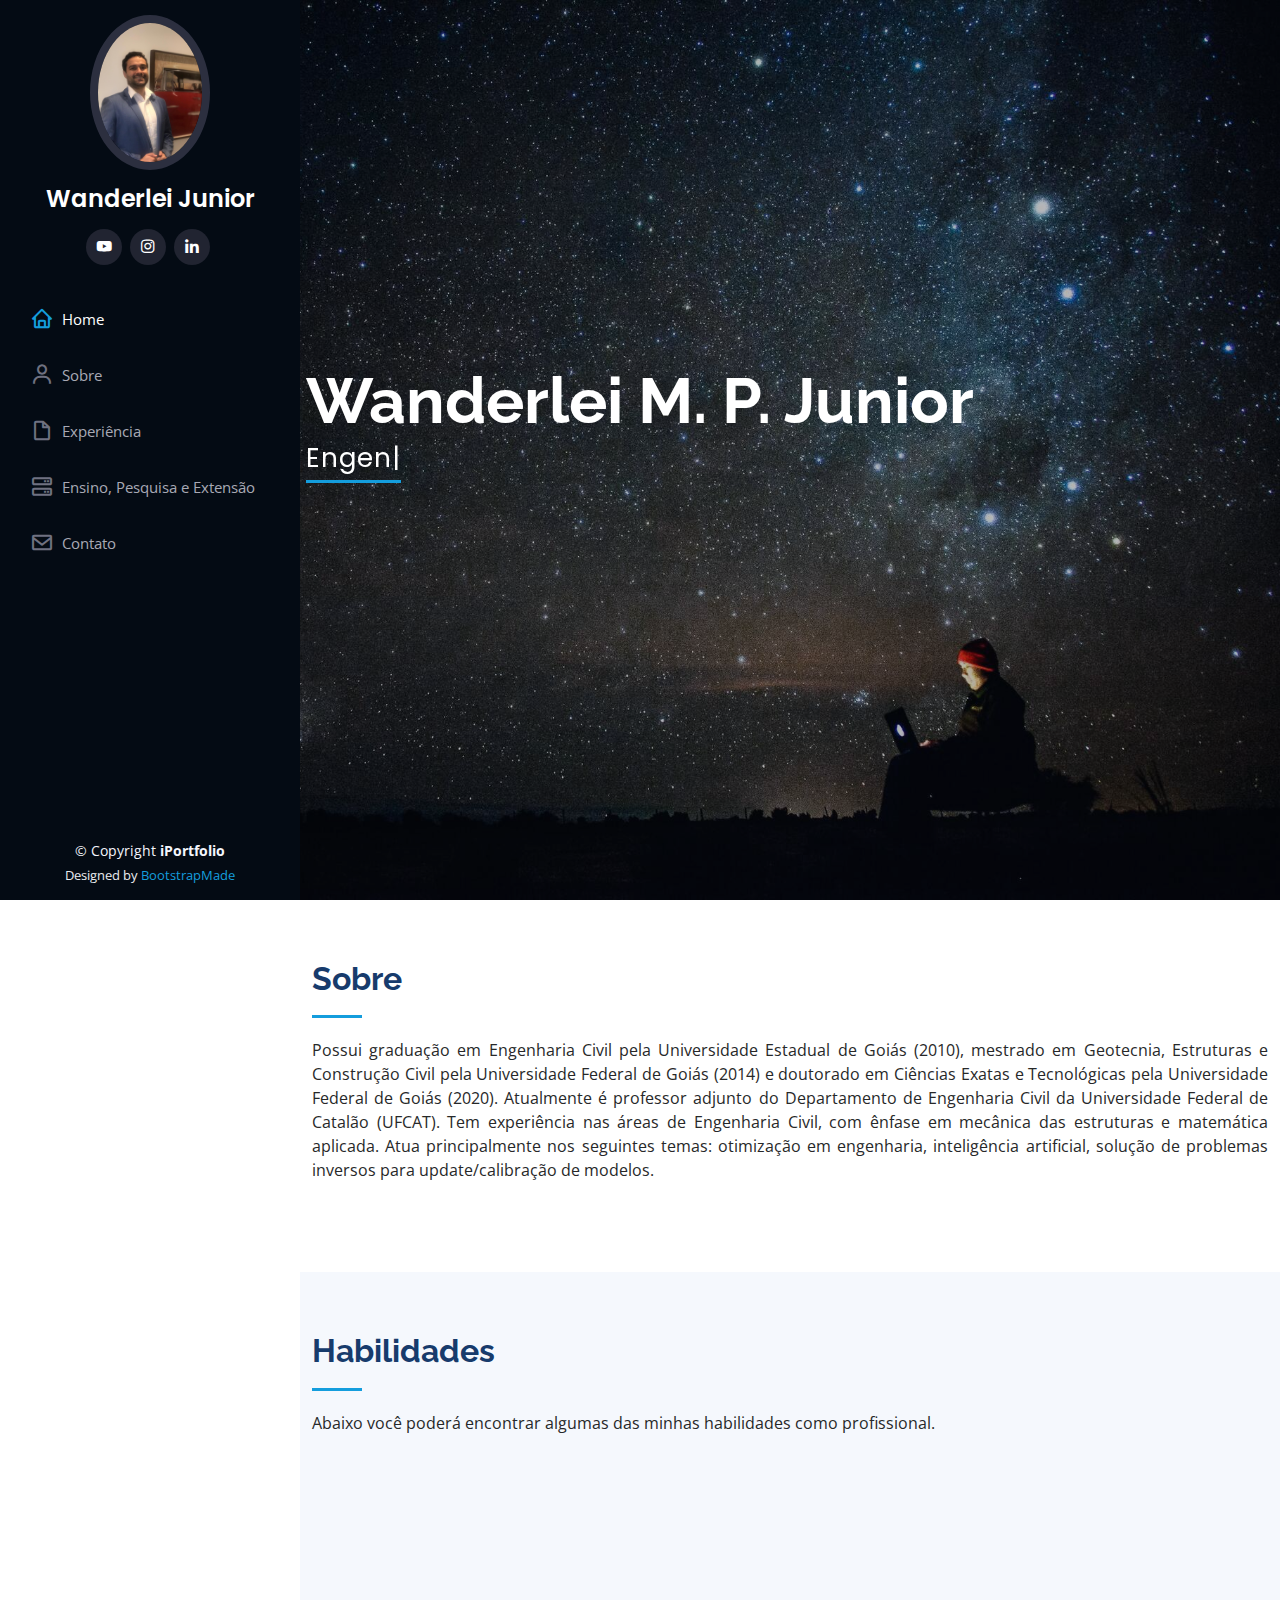
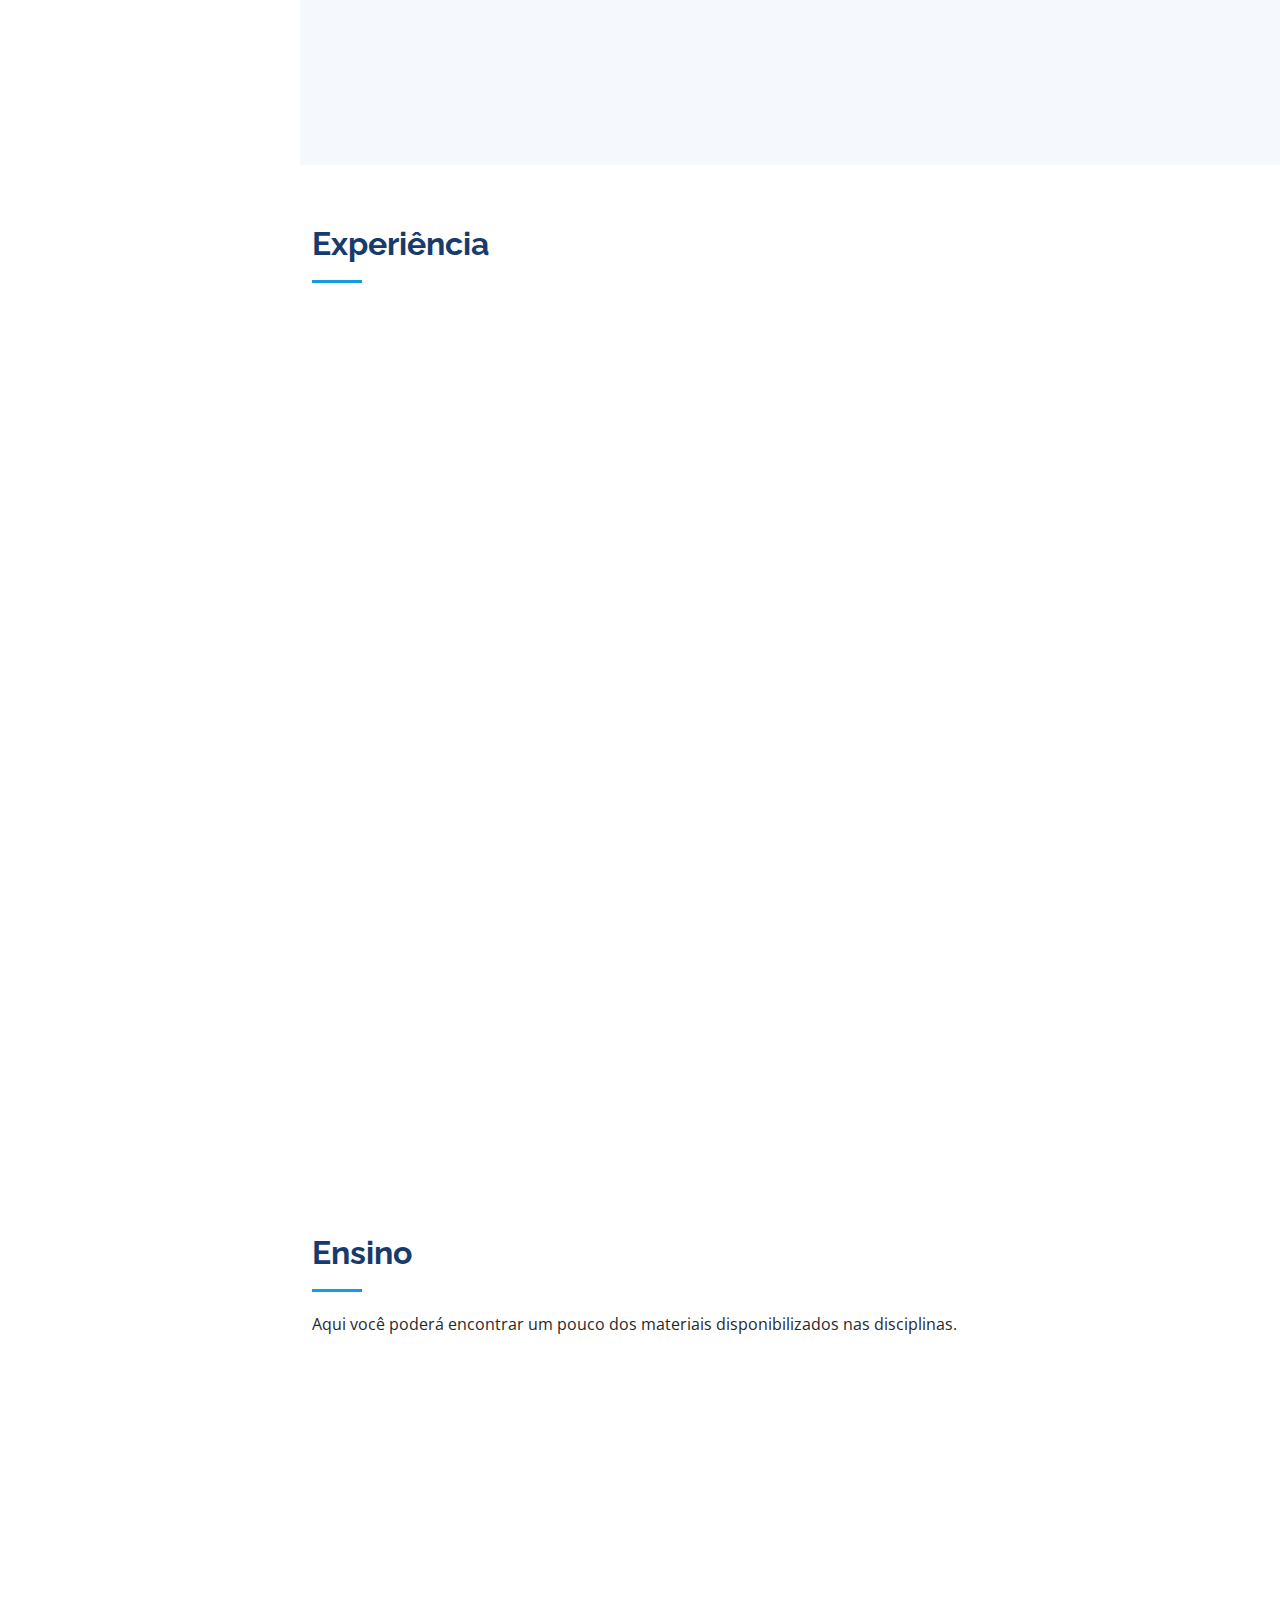
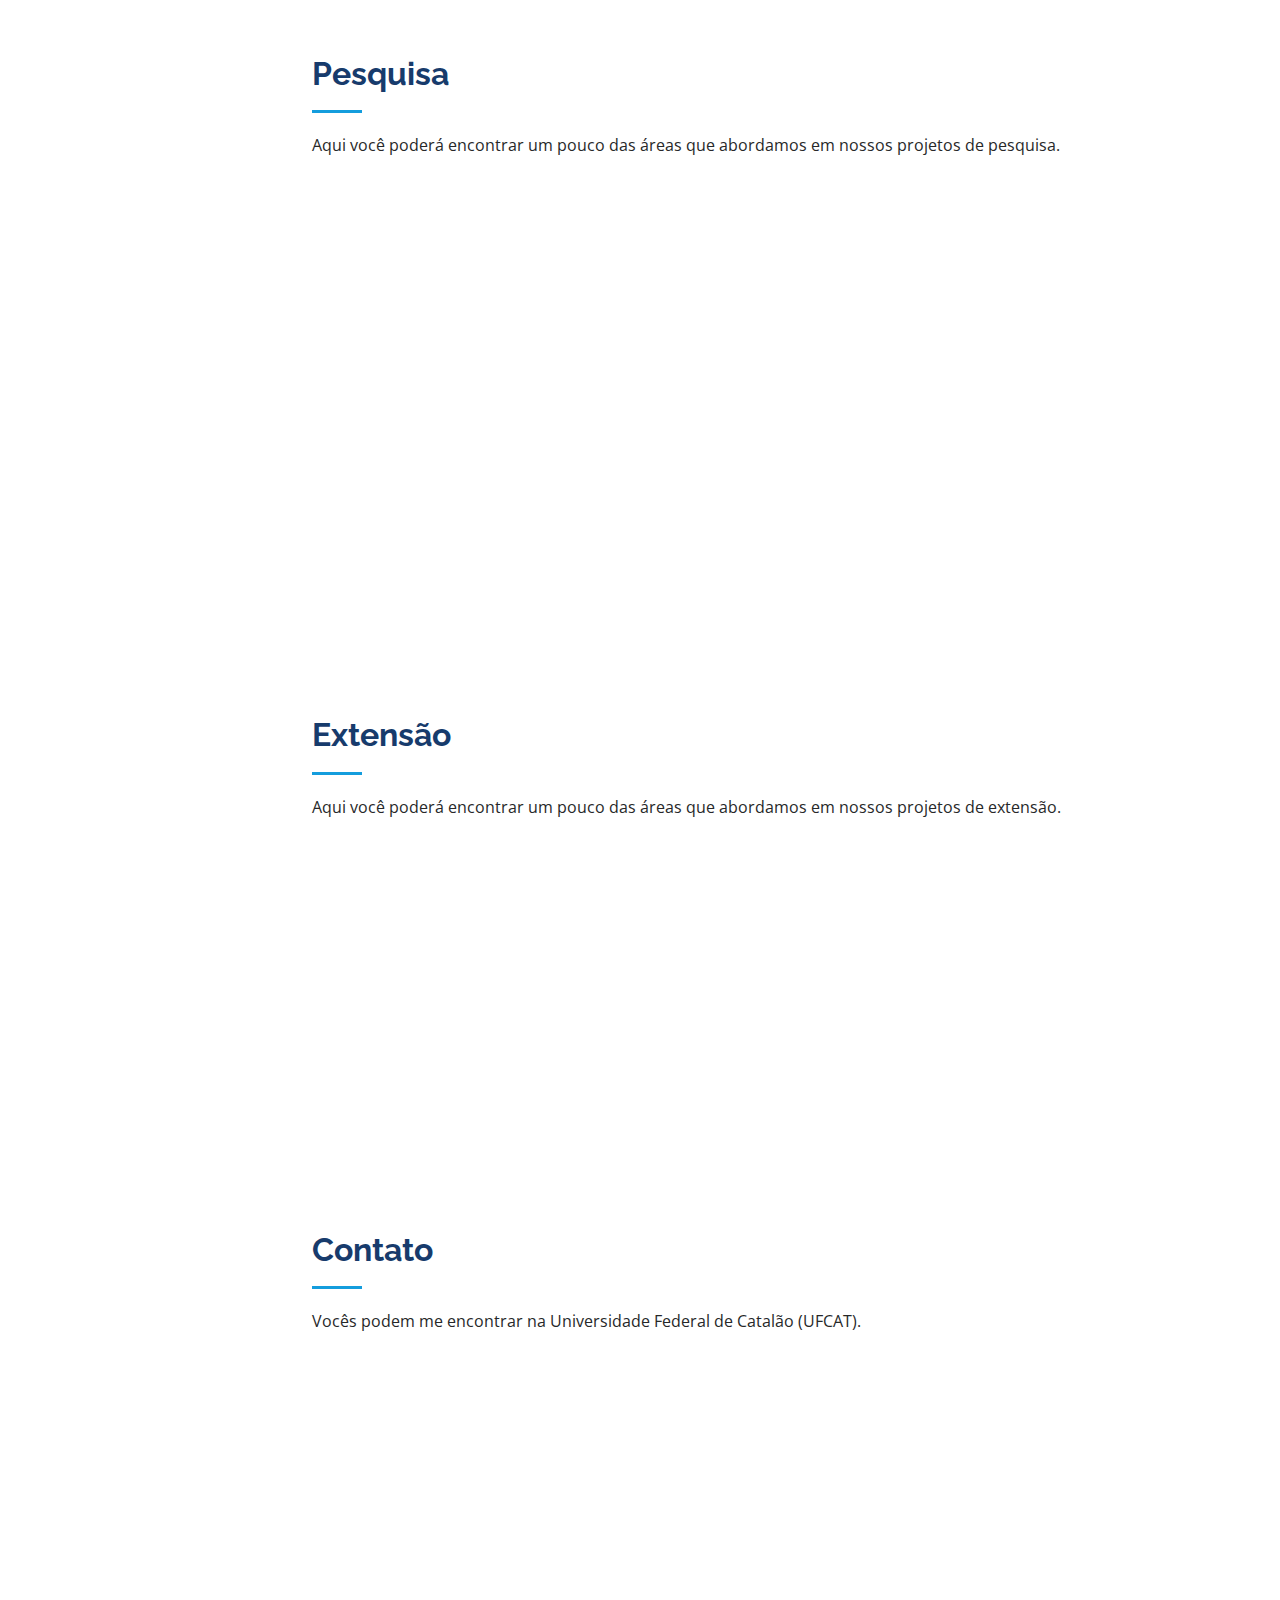
<file: index.html>
<!DOCTYPE html>
<html lang="en">

<head>
  <meta charset="utf-8">
  <meta content="width=device-width, initial-scale=1.0" name="viewport">

  <title>Prof. Wanderlei Junior</title>
  <meta content="" name="description">
  <meta content="" name="keywords">

  <!-- Favicons -->
  <link href="assets/img/favicon.png" rel="icon">
  <link href="assets/img/apple-touch-icon.png" rel="apple-touch-icon">

  <!-- Google Fonts -->
  <link href="https://fonts.googleapis.com/css?family=Open+Sans:300,300i,400,400i,600,600i,700,700i|Raleway:300,300i,400,400i,500,500i,600,600i,700,700i|Poppins:300,300i,400,400i,500,500i,600,600i,700,700i" rel="stylesheet">

  <!-- Vendor CSS Files -->
  <link href="assets/vendor/aos/aos.css" rel="stylesheet">
  <link href="assets/vendor/bootstrap/css/bootstrap.min.css" rel="stylesheet">
  <link href="assets/vendor/bootstrap-icons/bootstrap-icons.css" rel="stylesheet">
  <link href="assets/vendor/boxicons/css/boxicons.min.css" rel="stylesheet">
  <link href="assets/vendor/glightbox/css/glightbox.min.css" rel="stylesheet">
  <link href="assets/vendor/swiper/swiper-bundle.min.css" rel="stylesheet">

  <!-- Template Main CSS File -->
  <link href="assets/css/style.css" rel="stylesheet">

  <!-- =======================================================
  * Template Name: iPortfolio - v3.3.0
  * Template URL: https://bootstrapmade.com/iportfolio-bootstrap-portfolio-websites-template/
  * Author: BootstrapMade.com
  * License: https://bootstrapmade.com/license/
  ======================================================== -->
</head>

<body>

  <!-- ======= Mobile nav toggle button ======= -->
  <i class="bi bi-list mobile-nav-toggle d-xl-none"></i>

  <!-- ======= Header ======= -->
  <header id="header">
    <div class="d-flex flex-column">

      <div class="profile">
        <img src="assets/img/profile-img.jpg" alt="" class="img-fluid rounded-circle">
        <h1 class="text-light"><a href="index.html">Wanderlei Junior</a></h1>
        <div class="social-links mt-3 text-center">
          <a href="https://www.youtube.com/channel/UCy09u2jtpo_BZW0SMUsQzfw/featured" target="_blank" class="twitter"><i class="bx bxl-youtube"></i></a>
          <a href="https://www.instagram.com/gpee_research/" target="_blank" class="instagram"><i class="bx bxl-instagram"></i></a>
          <a href="https://www.linkedin.com/in/wmpjrufg/" target="_blank" class="linkedin"><i class="bx bxl-linkedin"></i></a>
        </div>
      </div>

      <nav id="navbar" class="nav-menu navbar">
        <ul>
          <li><a href="#hero" class="nav-link scrollto active"><i class="bx bx-home"></i> <span>Home</span></a></li>
          <li><a href="#about" class="nav-link scrollto"><i class="bx bx-user"></i> <span>Sobre</span></a></li>
          <li><a href="#resume" class="nav-link scrollto"><i class="bx bx-file-blank"></i> <span>Experiência</span></a></li>
          <li><a href="#ensino" class="nav-link scrollto"><i class="bx bx-server"></i> <span>Ensino, Pesquisa e Extensão</span></a></li>
          <li><a href="#contact" class="nav-link scrollto"><i class="bx bx-envelope"></i> <span>Contato</span></a></li>
        </ul>
      </nav><!-- .nav-menu -->
    </div>
  </header><!-- End Header -->

  <!-- ======= Hero Section ======= -->
  <section id="hero" class="d-flex flex-column justify-content-center align-items-center">
    <div class="hero-container" data-aos="fade-in">
      <h1>Wanderlei M. P. Junior</h1>
      <p><span class="typed" data-typed-items="Engenheiro Civil, Professor"></span></p>
    </div>
  </section><!-- End Hero -->

  <main id="main">

    <!-- ======= About Section ======= -->
    <section id="about" class="about">
      <div class="container">

        <div class="section-title">
          <h2>Sobre</h2>
          <p align="justify">Possui graduação em Engenharia Civil pela Universidade Estadual de Goiás (2010), mestrado em Geotecnia, Estruturas e Construção Civil pela Universidade Federal de Goiás (2014) e doutorado em Ciências Exatas e Tecnológicas pela Universidade Federal de Goiás (2020). Atualmente é professor adjunto do Departamento de Engenharia Civil da Universidade Federal de Catalão (UFCAT). Tem experiência nas áreas de Engenharia Civil, com ênfase em mecânica das estruturas e matemática aplicada. Atua principalmente nos seguintes temas: otimização em engenharia, inteligência artificial, solução de problemas inversos para update/calibração de modelos.</p>
        </div>

        <!--<div class="row">
          <div class="col-lg-4" data-aos="fade-right">
            <img src="assets/img/profile-img.jpg" class="img-fluid" alt="">
          </div>
          <div class="col-lg-8 pt-4 pt-lg-0 content" data-aos="fade-left">
            <h3>UI/UX Designer &amp; Web Developer.</h3>
            <p class="fst-italic">
              Lorem ipsum dolor sit amet, consectetur adipiscing elit, sed do eiusmod tempor incididunt ut labore et dolore
              magna aliqua.
            </p>
            <div class="row">
              <div class="col-lg-6">
                <ul>
                  <li><i class="bi bi-chevron-right"></i> <strong>Birthday:</strong> <span>1 May 1995</span></li>
                  <li><i class="bi bi-chevron-right"></i> <strong>Website:</strong> <span>www.example.com</span></li>
                  <li><i class="bi bi-chevron-right"></i> <strong>Phone:</strong> <span>+123 456 7890</span></li>
                  <li><i class="bi bi-chevron-right"></i> <strong>City:</strong> <span>New York, USA</span></li>
                </ul>
              </div>
              <div class="col-lg-6">
                <ul>
                  <li><i class="bi bi-chevron-right"></i> <strong>Age:</strong> <span>30</span></li>
                  <li><i class="bi bi-chevron-right"></i> <strong>Degree:</strong> <span>Master</span></li>
                  <li><i class="bi bi-chevron-right"></i> <strong>PhEmailone:</strong> <span>email@example.com</span></li>
                  <li><i class="bi bi-chevron-right"></i> <strong>Freelance:</strong> <span>Available</span></li>
                </ul>
              </div>
            </div>
            <p>
              Officiis eligendi itaque labore et dolorum mollitia officiis optio vero. Quisquam sunt adipisci omnis et ut. Nulla accusantium dolor incidunt officia tempore. Et eius omnis.
              Cupiditate ut dicta maxime officiis quidem quia. Sed et consectetur qui quia repellendus itaque neque. Aliquid amet quidem ut quaerat cupiditate. Ab et eum qui repellendus omnis culpa magni laudantium dolores.
            </p>
          </div>
        </div>

      </div>-->
    </section><!-- End About Section -->

    <!-- ======= Facts Section ======= 
    <section id="facts" class="facts">
      <div class="container">

        <div class="section-title">
          <h2>Linhas de Atuação</h2>
          <p>Magnam dolores commodi suscipit. Necessitatibus eius consequatur ex aliquid fuga eum quidem. Sit sint consectetur velit. Quisquam quos quisquam cupiditate. Et nemo qui impedit suscipit alias ea. Quia fugiat sit in iste officiis commodi quidem hic quas.</p>
        </div>

        <div class="row no-gutters">

          <div class="col-lg-3 col-md-6 d-md-flex align-items-md-stretch" data-aos="fade-up">
            <div class="count-box">
              <i class="bi bi-emoji-smile"></i>
              <span data-purecounter-start="0" data-purecounter-end="232" data-purecounter-duration="1" class="purecounter"></span>
              <p><strong>Happy Clients</strong> consequuntur quae</p>
            </div>
          </div>

          <div class="col-lg-3 col-md-6 d-md-flex align-items-md-stretch" data-aos="fade-up" data-aos-delay="100">
            <div class="count-box">
              <i class="bi bi-journal-richtext"></i>
              <span data-purecounter-start="0" data-purecounter-end="521" data-purecounter-duration="1" class="purecounter"></span>
              <p><strong>Projects</strong> adipisci atque cum quia aut</p>
            </div>
          </div>

          <div class="col-lg-3 col-md-6 d-md-flex align-items-md-stretch" data-aos="fade-up" data-aos-delay="200">
            <div class="count-box">
              <i class="bi bi-headset"></i>
              <span data-purecounter-start="0" data-purecounter-end="1453" data-purecounter-duration="1" class="purecounter"></span>
              <p><strong>Hours Of Support</strong> aut commodi quaerat</p>
            </div>
          </div>

          <div class="col-lg-3 col-md-6 d-md-flex align-items-md-stretch" data-aos="fade-up" data-aos-delay="300">
            <div class="count-box">
              <i class="bi bi-people"></i>
              <span data-purecounter-start="0" data-purecounter-end="32" data-purecounter-duration="1" class="purecounter"></span>
              <p><strong>Hard Workers</strong> rerum asperiores dolor</p>
            </div>
          </div>

        </div>

      </div>
    </section> End Facts Section -->

    <!-- ======= Skills Section ======= -->
    <section id="skills" class="skills section-bg">
      <div class="container">

        <div class="section-title">
          <h2>Habilidades</h2>
          <p>Abaixo você poderá encontrar algumas das minhas habilidades como profissional.</p>
        </div>

        <div class="row skills-content">

          <div class="col-lg-6" data-aos="fade-up">

            <div class="progress">
              <span class="skill">Matlab <i class="val">80%</i></span>
              <div class="progress-bar-wrap">
                <div class="progress-bar" role="progressbar" aria-valuenow="80" aria-valuemin="0" aria-valuemax="100"></div>
              </div>
            </div>

            <div class="progress">
              <span class="skill">Python <i class="val">80%</i></span>
              <div class="progress-bar-wrap">
                <div class="progress-bar" role="progressbar" aria-valuenow="80" aria-valuemin="0" aria-valuemax="100"></div>
              </div>
            </div>

            <div class="progress">
              <span class="skill">CAD TQS <i class="val">50%</i></span>
              <div class="progress-bar-wrap">
                <div class="progress-bar" role="progressbar" aria-valuenow="50" aria-valuemin="0" aria-valuemax="100"></div>
              </div>
            </div>

            <div class="progress">
              <span class="skill">Auto CAD <i class="val">80%</i></span>
              <div class="progress-bar-wrap">
                <div class="progress-bar" role="progressbar" aria-valuenow="80" aria-valuemin="0" aria-valuemax="100"></div>
              </div>
            </div>

          </div>
          <!--  
          <div class="col-lg-6" data-aos="fade-up" data-aos-delay="100">

            <div class="progress">
              <span class="skill">PHP <i class="val">80%</i></span>
              <div class="progress-bar-wrap">
                <div class="progress-bar" role="progressbar" aria-valuenow="80" aria-valuemin="0" aria-valuemax="100"></div>
              </div>
            </div>

            <div class="progress">
              <span class="skill">WordPress/CMS <i class="val">90%</i></span>
              <div class="progress-bar-wrap">
                <div class="progress-bar" role="progressbar" aria-valuenow="90" aria-valuemin="0" aria-valuemax="100"></div>
              </div>
            </div>

            <div class="progress">
              <span class="skill">Photoshop <i class="val">55%</i></span>
              <div class="progress-bar-wrap">
                <div class="progress-bar" role="progressbar" aria-valuenow="55" aria-valuemin="0" aria-valuemax="100"></div>
              </div>
            </div>

          </div>
          -->

        </div>

      </div>
    </section><!-- End Skills Section -->

    <!-- ======= Resume Section ======= -->
    <section id="resume" class="resume">
      <div class="container">

        <div class="section-title">
          <h2>Experiência</h2>
          <!--<p>Magnam dolores commodi suscipit. Necessitatibus eius consequatur ex aliquid fuga eum quidem. Sit sint consectetur velit. Quisquam quos quisquam cupiditate. Et nemo qui impedit suscipit alias ea. Quia fugiat sit in iste officiis commodi quidem hic quas.</p>-->
        </div>

        <div class="row">
          <div class="col-lg-6" data-aos="fade-up">
            <!--<h3 class="resume-title">Sumary</h3>
            <div class="resume-item pb-0">
              <h4>Alex Smith</h4>
              <p><em>Innovative and deadline-driven Graphic Designer with 3+ years of experience designing and developing user-centered digital/print marketing material from initial concept to final, polished deliverable.</em></p>
              <ul>
                <li>Portland par 127,Orlando, FL</li>
                <li>(123) 456-7891</li>
                <li>alice.barkley@example.com</li>
              </ul>
            </div>-->

            <h3 class="resume-title">Educação</h3>
            <div class="resume-item">
              <h4>Bacharel em Engenharia Civil</h4>
              <h5>2006 - 2010</h5>
              <p><em>Universidade Estadual de Goiás, Anapólis, GO</em></p>
              <p align="justify">Influência do tipo de filler em misturas do tipo CBUQ aplicados em núcleos de barragens</p>
            </div>
            <div class="resume-item">
              <h4>Mestre em Geotecnia, Estruturas e Construção Civil</h4>
              <h5>2012 - 2014</h5>
              <p><em>Universidade Federal de Goiás, Goiânia, GO</em></p>
              <p align="justify">Análise numérica de estruturas de concreto com fibras utilizando mecânico do dano</p>
            </div>
            <div class="resume-item">
              <h4>Doutor em Ciências Exatas e Tecnológicas</h4>
              <h5>2016 - 2020</h5>
              <p><em>Universidade Federal de Goiás, Catalão, GO</em></p>
              <p align="justify">Identificação paramétrica do concreto simples e reforçado com fibras utilizando computação bioinspirada</p>
            </div>
          </div>
          <div class="col-lg-6" data-aos="fade-up" data-aos-delay="100">
            <h3 class="resume-title">Experiência Profissional</h3>
            <div class="resume-item">
              <h4>Professor Adjunto</h4>
              <h5>2016 - Atual</h5>
              <p><em>Catalão, GO </em></p>
              <ul>
                <li>Esruturas de Concreto Armado e Protendido</li>
                <li>Modelagem Computacional</li>
              </ul>
            </div>
            <div class="resume-item">
              <h4>Outras experiências como professor</h4>
              <h5>2012 - 2016</h5>
              <p><em>Goiás</em></p>
              <ul>
                <li>Pontifícia Universidade Católica de Goiás</li>
                <li>UniEvangélica</li>
                <li>UNIP</li>
                <li>Faculdades Objetivo</li>
              </ul>
            </div>
            <div class="resume-item">
              <h4>Experiências como engenheiro civil</h4>
              <h5>2010 - 2016</h5>
              <p><em>Goiás</em></p>
              <ul>
                <li>EBM</li>
                <li>Plancon Planejamento</li>
                <li>Etech Consultoria e Projetos</li>
              </ul>
            </div>
          </div>
        </div>

      </div>
    </section><!-- End Resume Section -->

    <!-- ======= Portfolio Section ======= 
    <section id="portfolio" class="portfolio section-bg">
      <div class="container">

        <div class="section-title">
          <h2>Portfolio</h2>
          <p>Magnam dolores commodi suscipit. Necessitatibus eius consequatur ex aliquid fuga eum quidem. Sit sint consectetur velit. Quisquam quos quisquam cupiditate. Et nemo qui impedit suscipit alias ea. Quia fugiat sit in iste officiis commodi quidem hic quas.</p>
        </div>

        <div class="row" data-aos="fade-up">
          <div class="col-lg-12 d-flex justify-content-center">
            <ul id="portfolio-flters">
              <li data-filter="*" class="filter-active">All</li>
              <li data-filter=".filter-app">App</li>
              <li data-filter=".filter-card">Card</li>
              <li data-filter=".filter-web">Web</li>
            </ul>
          </div>
        </div>

        <div class="row portfolio-container" data-aos="fade-up" data-aos-delay="100">

          <div class="col-lg-4 col-md-6 portfolio-item filter-app">
            <div class="portfolio-wrap">
              <img src="assets/img/portfolio/portfolio-1.jpg" class="img-fluid" alt="">
              <div class="portfolio-links">
                <a href="assets/img/portfolio/portfolio-1.jpg" data-gallery="portfolioGallery" class="portfolio-lightbox" title="App 1"><i class="bx bx-plus"></i></a>
                <a href="portfolio-details.html" title="More Details"><i class="bx bx-link"></i></a>
              </div>
            </div>
          </div>

          <div class="col-lg-4 col-md-6 portfolio-item filter-web">
            <div class="portfolio-wrap">
              <img src="assets/img/portfolio/portfolio-2.jpg" class="img-fluid" alt="">
              <div class="portfolio-links">
                <a href="assets/img/portfolio/portfolio-2.jpg" data-gallery="portfolioGallery" class="portfolio-lightbox" title="Web 3"><i class="bx bx-plus"></i></a>
                <a href="portfolio-details.html" title="More Details"><i class="bx bx-link"></i></a>
              </div>
            </div>
          </div>

          <div class="col-lg-4 col-md-6 portfolio-item filter-app">
            <div class="portfolio-wrap">
              <img src="assets/img/portfolio/portfolio-3.jpg" class="img-fluid" alt="">
              <div class="portfolio-links">
                <a href="assets/img/portfolio/portfolio-3.jpg" data-gallery="portfolioGallery" class="portfolio-lightbox" title="App 2"><i class="bx bx-plus"></i></a>
                <a href="portfolio-details.html" title="More Details"><i class="bx bx-link"></i></a>
              </div>
            </div>
          </div>

          <div class="col-lg-4 col-md-6 portfolio-item filter-card">
            <div class="portfolio-wrap">
              <img src="assets/img/portfolio/portfolio-4.jpg" class="img-fluid" alt="">
              <div class="portfolio-links">
                <a href="assets/img/portfolio/portfolio-4.jpg" data-gallery="portfolioGallery" class="portfolio-lightbox" title="Card 2"><i class="bx bx-plus"></i></a>
                <a href="portfolio-details.html" title="More Details"><i class="bx bx-link"></i></a>
              </div>
            </div>
          </div>

          <div class="col-lg-4 col-md-6 portfolio-item filter-web">
            <div class="portfolio-wrap">
              <img src="assets/img/portfolio/portfolio-5.jpg" class="img-fluid" alt="">
              <div class="portfolio-links">
                <a href="assets/img/portfolio/portfolio-5.jpg" data-gallery="portfolioGallery" class="portfolio-lightbox" title="Web 2"><i class="bx bx-plus"></i></a>
                <a href="portfolio-details.html" title="More Details"><i class="bx bx-link"></i></a>
              </div>
            </div>
          </div>

          <div class="col-lg-4 col-md-6 portfolio-item filter-app">
            <div class="portfolio-wrap">
              <img src="assets/img/portfolio/portfolio-6.jpg" class="img-fluid" alt="">
              <div class="portfolio-links">
                <a href="assets/img/portfolio/portfolio-6.jpg" data-gallery="portfolioGallery" class="portfolio-lightbox" title="App 3"><i class="bx bx-plus"></i></a>
                <a href="portfolio-details.html" title="More Details"><i class="bx bx-link"></i></a>
              </div>
            </div>
          </div>

          <div class="col-lg-4 col-md-6 portfolio-item filter-card">
            <div class="portfolio-wrap">
              <img src="assets/img/portfolio/portfolio-7.jpg" class="img-fluid" alt="">
              <div class="portfolio-links">
                <a href="assets/img/portfolio/portfolio-7.jpg" data-gallery="portfolioGallery" class="portfolio-lightbox" title="Card 1"><i class="bx bx-plus"></i></a>
                <a href="portfolio-details.html" title="More Details"><i class="bx bx-link"></i></a>
              </div>
            </div>
          </div>

          <div class="col-lg-4 col-md-6 portfolio-item filter-card">
            <div class="portfolio-wrap">
              <img src="assets/img/portfolio/portfolio-8.jpg" class="img-fluid" alt="">
              <div class="portfolio-links">
                <a href="assets/img/portfolio/portfolio-8.jpg" data-gallery="portfolioGallery" class="portfolio-lightbox" title="Card 3"><i class="bx bx-plus"></i></a>
                <a href="portfolio-details.html" title="More Details"><i class="bx bx-link"></i></a>
              </div>
            </div>
          </div>

          <div class="col-lg-4 col-md-6 portfolio-item filter-web">
            <div class="portfolio-wrap">
              <img src="assets/img/portfolio/portfolio-9.jpg" class="img-fluid" alt="">
              <div class="portfolio-links">
                <a href="assets/img/portfolio/portfolio-9.jpg" data-gallery="portfolioGallery" class="portfolio-lightbox" title="Web 3"><i class="bx bx-plus"></i></a>
                <a href="portfolio-details.html" title="More Details"><i class="bx bx-link"></i></a>
              </div>
            </div>
          </div>

        </div>

      </div>
    </section>End Portfolio Section -->

    <section id="ensino" class="services">
      <div class="container">

        <div class="section-title">
          <h2>Ensino</h2>
          <p>Aqui você poderá encontrar um pouco dos materiais disponibilizados nas disciplinas.</p>
        </div>

        <div class="row">
          <div class="col-lg-4 col-md-6 icon-box" data-aos="fade-up">
            <div class="icon"><i class="bi bi-briefcase"></i></div>
            <h4 class="title"><a href="https://www.youtube.com/watch?v=U6g7tYDxNvM&list=PLUU8Yx6t43lHM8zqqVnp6X-Z6ax7jTL52" target="_blank">Estruturas de Concreto Armado I</a></h4>
            <p align="justify" class="description">Introdução ao projeto de peças de concreto armado ao projeto de lajes de concreto armado.</p>
          </div>
          <div class="col-lg-4 col-md-6 icon-box" data-aos="fade-up" data-aos-delay="100">
            <div class="icon"><i class="bi bi-briefcase"></i></div>
            <h4 class="title"><a href="metodos-computacionais.html">Métodos Computacionais</a></h4>
            <p align="justify" class="description">Introdução ao projeto de algoritmos e aplicações em matemática computacional voltada a engenharia.</p>
          </div>
          <!--
          <div class="col-lg-4 col-md-6 icon-box" data-aos="fade-up" data-aos-delay="200">
            <div class="icon"><i class="bi bi-bar-chart"></i></div>
            <h4 class="title"><a href="">Sed ut perspiciatis</a></h4>
            <p class="description">Duis aute irure dolor in reprehenderit in voluptate velit esse cillum dolore eu fugiat nulla pariatur</p>
          </div>
          <div class="col-lg-4 col-md-6 icon-box" data-aos="fade-up" data-aos-delay="300">
            <div class="icon"><i class="bi bi-binoculars"></i></div>
            <h4 class="title"><a href="">Magni Dolores</a></h4>
            <p class="description">Excepteur sint occaecat cupidatat non proident, sunt in culpa qui officia deserunt mollit anim id est laborum</p>
          </div>
          <div class="col-lg-4 col-md-6 icon-box" data-aos="fade-up" data-aos-delay="400">
            <div class="icon"><i class="bi bi-brightness-high"></i></div>
            <h4 class="title"><a href="">Nemo Enim</a></h4>
            <p class="description">At vero eos et accusamus et iusto odio dignissimos ducimus qui blanditiis praesentium voluptatum deleniti atque</p>
          </div>
          <div class="col-lg-4 col-md-6 icon-box" data-aos="fade-up" data-aos-delay="500">
            <div class="icon"><i class="bi bi-calendar4-week"></i></div>
            <h4 class="title"><a href="">Eiusmod Tempor</a></h4>
            <p class="description">Et harum quidem rerum facilis est et expedita distinctio. Nam libero tempore, cum soluta nobis est eligendi</p>
          </div>
          -->
        </div>

      </div>
    </section><!-- End Services Section -->    

    <!-- ======= Services Section ======= -->
    <section id="pesquisa" class="services">
      <div class="container">

        <div class="section-title">
          <h2>Pesquisa</h2>
          <p>Aqui você poderá encontrar um pouco das áreas que abordamos em nossos projetos de pesquisa.</p>
        </div>

        <div class="row">
          <div class="col-lg-4 col-md-6 icon-box" data-aos="fade-up">
            <div class="icon"><i class="bi bi-card-checklist"></i></div>
            <h4 class="title"><a href="">Otimização</a></h4>
            <p align="justify" class="description">Aplicações de otimização em projetos de sistemas estruturais de madeira, aço e concreto. Além disso são desenvolvidas aplicações para predição de propriedades em modelos constitutivos utilizando análise inversa.</p>
          </div>
          <div class="col-lg-4 col-md-6 icon-box" data-aos="fade-up" data-aos-delay="100">
            <div class="icon"><i class="bi bi-card-checklist"></i></div>
            <h4 class="title"><a href="">Inteligência Artificial</a></h4>
            <p align="justify" class="description">Aplicações do conceito de aprendizado de máquina em problemas de engenharia como predição de resistência e análise de imagens.</p>
          </div>
          <div class="col-lg-4 col-md-6 icon-box" data-aos="fade-up" data-aos-delay="200">
            <div class="icon"><i class="bi bi-card-checklist"></i></div>
            <h4 class="title"><a href="">Métodos numéricos</a></h4>
            <p align="justify" class="description">Aplicações de métodos numéricos como o de elementos finitos em simulação de estruturas.</p>
          </div>
          <div class="col-lg-4 col-md-6 icon-box" data-aos="fade-up" data-aos-delay="200">
            <div class="icon"><i class="bi bi-card-checklist"></i></div>
            <h4 class="title"><a href="">Educação em engenharia</a></h4>
            <p align="justify" class="description">Desenvolvimento de aplicações voltadas ao ensino na graduação e pós-graduação em engenharia.</p>
          </div>
          <!--
          <div class="col-lg-4 col-md-6 icon-box" data-aos="fade-up" data-aos-delay="300">
            <div class="icon"><i class="bi bi-binoculars"></i></div>
            <h4 class="title"><a href="">Magni Dolores</a></h4>
            <p class="description">Excepteur sint occaecat cupidatat non proident, sunt in culpa qui officia deserunt mollit anim id est laborum</p>
          </div>
          <div class="col-lg-4 col-md-6 icon-box" data-aos="fade-up" data-aos-delay="400">
            <div class="icon"><i class="bi bi-brightness-high"></i></div>
            <h4 class="title"><a href="">Nemo Enim</a></h4>
            <p class="description">At vero eos et accusamus et iusto odio dignissimos ducimus qui blanditiis praesentium voluptatum deleniti atque</p>
          </div>
          <div class="col-lg-4 col-md-6 icon-box" data-aos="fade-up" data-aos-delay="500">
            <div class="icon"><i class="bi bi-calendar4-week"></i></div>
            <h4 class="title"><a href="">Eiusmod Tempor</a></h4>
            <p class="description">Et harum quidem rerum facilis est et expedita distinctio. Nam libero tempore, cum soluta nobis est eligendi</p>
          </div>
        </div>-->

      </div>
    </section><!-- End Services Section -->
    <!-- ======= Services Section ======= -->

    <section id="extensao" class="services">
      <div class="container">

        <div class="section-title">
          <h2>Extensão</h2>
          <p>Aqui você poderá encontrar um pouco das áreas que abordamos em nossos projetos de extensão.</p>
        </div>

        <div class="row">
          <div class="col-lg-4 col-md-6 icon-box" data-aos="fade-up">
            <div class="icon"><i class="bi bi-brightness-high"></i></div>
            <h4 class="title"><a href="">Consultoria em engenharia</a></h4>
            <p align="justify" class="description">Voltada ao atendimento da sociedade para busca de soluções em projetos de engenharia especialmente na área de custos, incorporação e desenvolvimento de projetos estruturais.</p>
          </div>
          <div class="col-lg-4 col-md-6 icon-box" data-aos="fade-up" data-aos-delay="100">
            <div class="icon"><i class="bi bi-brightness-high"></i></div>
            <h4 class="title"><a href="https://open.spotify.com/show/6dAiq0bueZVaLRZrDRnO4x" target="_blank">Sci News</a></h4>
            <p align="justify" class="description">Projeto de <i>podcast</i> voltado a divulgação científica.</p>
          </div>
          <!--
          <div class="col-lg-4 col-md-6 icon-box" data-aos="fade-up" data-aos-delay="200">
            <div class="icon"><i class="bi bi-bar-chart"></i></div>
            <h4 class="title"><a href="">Sed ut perspiciatis</a></h4>
            <p class="description">Duis aute irure dolor in reprehenderit in voluptate velit esse cillum dolore eu fugiat nulla pariatur</p>
          </div>
          <div class="col-lg-4 col-md-6 icon-box" data-aos="fade-up" data-aos-delay="300">
            <div class="icon"><i class="bi bi-binoculars"></i></div>
            <h4 class="title"><a href="">Magni Dolores</a></h4>
            <p class="description">Excepteur sint occaecat cupidatat non proident, sunt in culpa qui officia deserunt mollit anim id est laborum</p>
          </div>
          <div class="col-lg-4 col-md-6 icon-box" data-aos="fade-up" data-aos-delay="400">
            <div class="icon"><i class="bi bi-brightness-high"></i></div>
            <h4 class="title"><a href="">Nemo Enim</a></h4>
            <p class="description">At vero eos et accusamus et iusto odio dignissimos ducimus qui blanditiis praesentium voluptatum deleniti atque</p>
          </div>
          <div class="col-lg-4 col-md-6 icon-box" data-aos="fade-up" data-aos-delay="500">
            <div class="icon"><i class="bi bi-calendar4-week"></i></div>
            <h4 class="title"><a href="">Eiusmod Tempor</a></h4>
            <p class="description">Et harum quidem rerum facilis est et expedita distinctio. Nam libero tempore, cum soluta nobis est eligendi</p>
          </div>
        </div>
        -->

      </div>
    </section><!-- End Services Section -->

    
    <!-- ======= Testimonials Section ======= 
    <section id="testimonials" class="testimonials section-bg">
      <div class="container">

        <div class="section-title">
          <h2>Testimonials</h2>
          <p>Magnam dolores commodi suscipit. Necessitatibus eius consequatur ex aliquid fuga eum quidem. Sit sint consectetur velit. Quisquam quos quisquam cupiditate. Et nemo qui impedit suscipit alias ea. Quia fugiat sit in iste officiis commodi quidem hic quas.</p>
        </div>

        <div class="testimonials-slider swiper-container" data-aos="fade-up" data-aos-delay="100">
          <div class="swiper-wrapper">

            <div class="swiper-slide">
              <div class="testimonial-item" data-aos="fade-up">
                <p>
                  <i class="bx bxs-quote-alt-left quote-icon-left"></i>
                  Proin iaculis purus consequat sem cure digni ssim donec porttitora entum suscipit rhoncus. Accusantium quam, ultricies eget id, aliquam eget nibh et. Maecen aliquam, risus at semper.
                  <i class="bx bxs-quote-alt-right quote-icon-right"></i>
                </p>
                <img src="assets/img/testimonials/testimonials-1.jpg" class="testimonial-img" alt="">
                <h3>Saul Goodman</h3>
                <h4>Ceo &amp; Founder</h4>
              </div>
            </div> End testimonial item -->
            <!--  
            <div class="swiper-slide">
              <div class="testimonial-item" data-aos="fade-up" data-aos-delay="100">
                <p>
                  <i class="bx bxs-quote-alt-left quote-icon-left"></i>
                  Export tempor illum tamen malis malis eram quae irure esse labore quem cillum quid cillum eram malis quorum velit fore eram velit sunt aliqua noster fugiat irure amet legam anim culpa.
                  <i class="bx bxs-quote-alt-right quote-icon-right"></i>
                </p>
                <img src="assets/img/testimonials/testimonials-2.jpg" class="testimonial-img" alt="">
                <h3>Sara Wilsson</h3>
                <h4>Designer</h4>
              </div>
            </div> End testimonial item -->
            <!--
            <div class="swiper-slide">
              <div class="testimonial-item" data-aos="fade-up" data-aos-delay="200">
                <p>
                  <i class="bx bxs-quote-alt-left quote-icon-left"></i>
                  Enim nisi quem export duis labore cillum quae magna enim sint quorum nulla quem veniam duis minim tempor labore quem eram duis noster aute amet eram fore quis sint minim.
                  <i class="bx bxs-quote-alt-right quote-icon-right"></i>
                </p>
                <img src="assets/img/testimonials/testimonials-3.jpg" class="testimonial-img" alt="">
                <h3>Jena Karlis</h3>
                <h4>Store Owner</h4>
              </div>
            </div> End testimonial item -->
            <!--
            <div class="swiper-slide">
              <div class="testimonial-item" data-aos="fade-up" data-aos-delay="300">
                <p>
                  <i class="bx bxs-quote-alt-left quote-icon-left"></i>
                  Fugiat enim eram quae cillum dolore dolor amet nulla culpa multos export minim fugiat minim velit minim dolor enim duis veniam ipsum anim magna sunt elit fore quem dolore labore illum veniam.
                  <i class="bx bxs-quote-alt-right quote-icon-right"></i>
                </p>
                <img src="assets/img/testimonials/testimonials-4.jpg" class="testimonial-img" alt="">
                <h3>Matt Brandon</h3>
                <h4>Freelancer</h4>
              </div>
            </div> End testimonial item -->
            <!--
            <div class="swiper-slide">
              <div class="testimonial-item" data-aos="fade-up" data-aos-delay="400">
                <p>
                  <i class="bx bxs-quote-alt-left quote-icon-left"></i>
                  Quis quorum aliqua sint quem legam fore sunt eram irure aliqua veniam tempor noster veniam enim culpa labore duis sunt culpa nulla illum cillum fugiat legam esse veniam culpa fore nisi cillum quid.
                  <i class="bx bxs-quote-alt-right quote-icon-right"></i>
                </p>
                <img src="assets/img/testimonials/testimonials-5.jpg" class="testimonial-img" alt="">
                <h3>John Larson</h3>
                <h4>Entrepreneur</h4>
              </div>
            </div> End testimonial item -->
          <!--
          </div>
          <div class="swiper-pagination"></div>
        </div>

      </div>
    </section> End Testimonials Section -->

    <!-- ======= Contact Section ======= -->
    <section id="contact" class="contact">
      <div class="container">

        <div class="section-title">
          <h2>Contato</h2>
          <p>Vocês podem me encontrar na Universidade Federal de Catalão (UFCAT).</p>
        </div>

        <div class="row" data-aos="fade-in">

          <div class="col-lg-5 d-flex align-items-stretch">
            <div class="info">
              <div class="address">
                <i class="bi bi-geo-alt"></i>
                <h4>Localização:</h4>
                <p>St. Universitario, Bloco O, Sala 01, Catalão - GO, 75705-220</p>
              </div>

              <div class="email">
                <i class="bi bi-envelope"></i>
                <h4>Email:</h4>
                <p>wanderlei_junior@ufcat.edu.br</p>
              </div>

              <div class="phone">
                <i class="bi bi-phone"></i>
                <h4>Telefone:</h4>
                <p>+55 (64) 9 8438-7092</p>
              </div>

              <iframe src="https://www.google.com/maps/embed?pb=!1m14!1m8!1m3!1d15164.792888418895!2d-47.9288971!3d-18.1547804!3m2!1i1024!2i768!4f13.1!3m3!1m2!1s0x0%3A0x83ea236f29e10613!2sUniversidade%20Federal%20de%20Catal%C3%A3o%20-%20UFCAT!5e0!3m2!1spt-BR!2sbr!4v1628712105785!5m2!1spt-BR!2sbr" frameborder="0" style="border:0; width: 100%; height: 290px;" allowfullscreen></iframe>
            </div>

          </div>


        </div>

      </div>
    </section><!-- End Contact Section -->

  </main><!-- End #main -->

  <!-- ======= Footer ======= -->
  <footer id="footer">
    <div class="container">
      <div class="copyright">
        &copy; Copyright <strong><span>iPortfolio</span></strong>
      </div>
      <div class="credits">
        <!-- All the links in the footer should remain intact. -->
        <!-- You can delete the links only if you purchased the pro version. -->
        <!-- Licensing information: https://bootstrapmade.com/license/ -->
        <!-- Purchase the pro version with working PHP/AJAX contact form: https://bootstrapmade.com/iportfolio-bootstrap-portfolio-websites-template/ -->
        Designed by <a href="https://bootstrapmade.com/">BootstrapMade</a>
      </div>
    </div>
  </footer><!-- End  Footer -->

  <a href="#" class="back-to-top d-flex align-items-center justify-content-center"><i class="bi bi-arrow-up-short"></i></a>

  <!-- Vendor JS Files -->
  <script src="assets/vendor/aos/aos.js"></script>
  <script src="assets/vendor/bootstrap/js/bootstrap.bundle.min.js"></script>
  <script src="assets/vendor/glightbox/js/glightbox.min.js"></script>
  <script src="assets/vendor/isotope-layout/isotope.pkgd.min.js"></script>
  <script src="assets/vendor/php-email-form/validate.js"></script>
  <script src="assets/vendor/purecounter/purecounter.js"></script>
  <script src="assets/vendor/swiper/swiper-bundle.min.js"></script>
  <script src="assets/vendor/typed.js/typed.min.js"></script>
  <script src="assets/vendor/waypoints/noframework.waypoints.js"></script>

  <!-- Template Main JS File -->
  <script src="assets/js/main.js"></script>

</body>

</html>
</file>
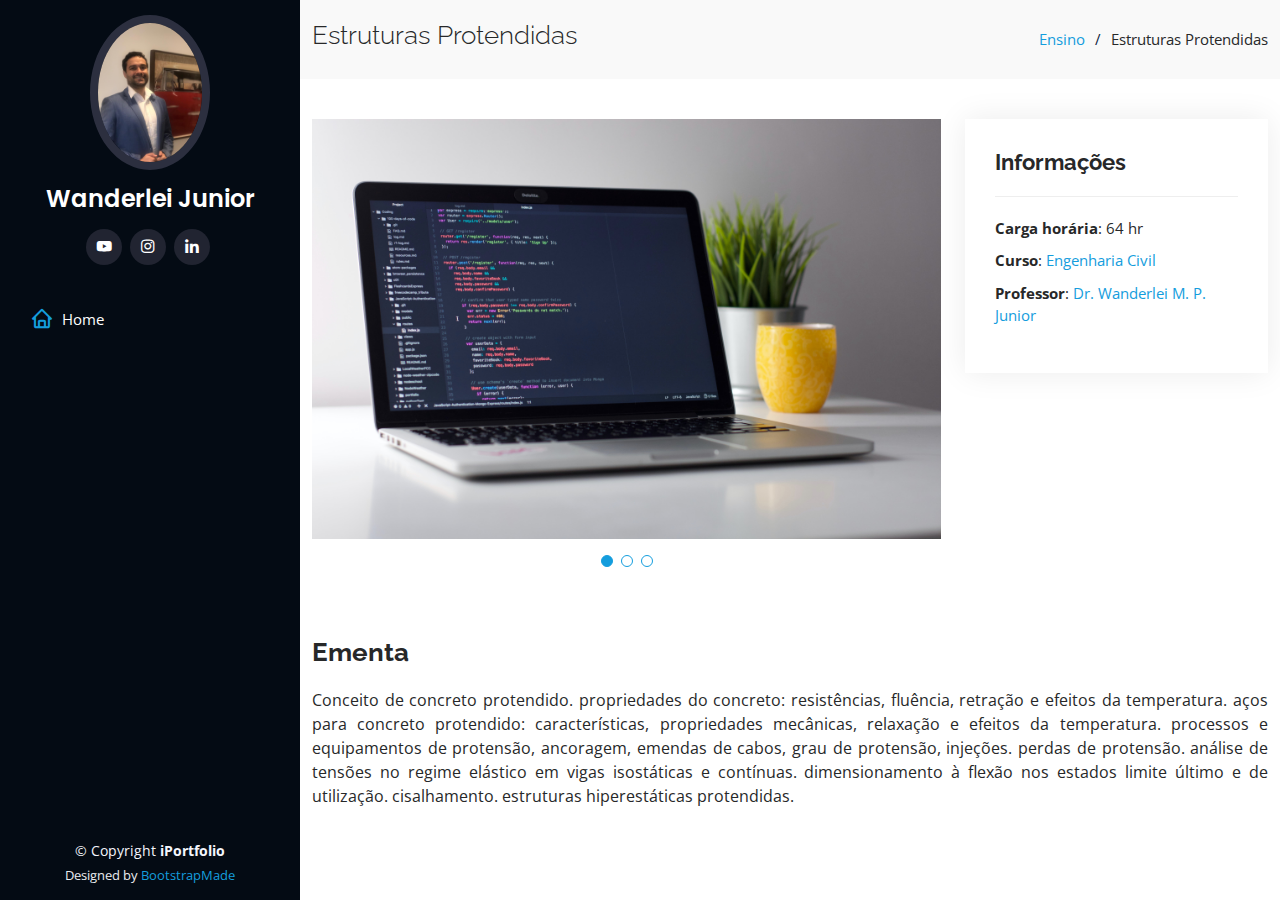
<file: estruturas-protendidas.html>
<!DOCTYPE html>
<html lang="en">

<head>
  <meta charset="utf-8">
  <meta content="width=device-width, initial-scale=1.0" name="viewport">

  <title>Estruturas Protendidas</title>
  <meta content="" name="description">
  <meta content="" name="keywords">

  <!-- Favicons -->
  <link href="assets/img/favicon.png" rel="icon">
  <link href="assets/img/apple-touch-icon.png" rel="apple-touch-icon">

  <!-- Google Fonts -->
  <link href="https://fonts.googleapis.com/css?family=Open+Sans:300,300i,400,400i,600,600i,700,700i|Raleway:300,300i,400,400i,500,500i,600,600i,700,700i|Poppins:300,300i,400,400i,500,500i,600,600i,700,700i" rel="stylesheet">

  <!-- Vendor CSS Files -->
  <link href="assets/vendor/aos/aos.css" rel="stylesheet">
  <link href="assets/vendor/bootstrap/css/bootstrap.min.css" rel="stylesheet">
  <link href="assets/vendor/bootstrap-icons/bootstrap-icons.css" rel="stylesheet">
  <link href="assets/vendor/boxicons/css/boxicons.min.css" rel="stylesheet">
  <link href="assets/vendor/glightbox/css/glightbox.min.css" rel="stylesheet">
  <link href="assets/vendor/swiper/swiper-bundle.min.css" rel="stylesheet">

  <!-- Template Main CSS File -->
  <link href="assets/css/style.css" rel="stylesheet">

  <!-- =======================================================
  * Template Name: iPortfolio - v3.3.0
  * Template URL: https://bootstrapmade.com/iportfolio-bootstrap-portfolio-websites-template/
  * Author: BootstrapMade.com
  * License: https://bootstrapmade.com/license/
  ======================================================== -->
</head>

<body>

  <!-- ======= Mobile nav toggle button ======= -->
  <i class="bi bi-list mobile-nav-toggle d-xl-none"></i>

  <!-- ======= Header ======= -->
  <header id="header">
    <div class="d-flex flex-column">

      <div class="profile">
        <img src="assets/img/profile-img.jpg" alt="" class="img-fluid rounded-circle">
        <h1 class="text-light"><a href="index.html">Wanderlei Junior</a></h1>
        <div class="social-links mt-3 text-center">
          <a href="https://www.youtube.com/channel/UCy09u2jtpo_BZW0SMUsQzfw/featured" target="_blank" class="twitter"><i class="bx bxl-youtube"></i></a>
          <a href="https://www.instagram.com/gpee_research/" target="_blank" class="instagram"><i class="bx bxl-instagram"></i></a>
          <a href="https://www.linkedin.com/in/wmpjrufg/" target="_blank" class="linkedin"><i class="bx bxl-linkedin"></i></a>
        </div>
      </div>

      <nav id="navbar" class="nav-menu navbar">
        <ul>
          <li><a href="index.html" class="nav-link scrollto active"><i class="bx bx-home"></i> <span>Home</span></a></li>
        </ul>
      </nav><!-- .nav-menu -->
    </div>
  </header><!-- End Header -->

  <main id="main">

    <!-- ======= Breadcrumbs ======= -->
    <section id="breadcrumbs" class="breadcrumbs">
      <div class="container">

        <div class="d-flex justify-content-between align-items-center">
          <h2>Estruturas Protendidas</h2>
          <ol>
            <li><a href="index.html">Ensino</a></li>
            <li>Estruturas Protendidas</li>
          </ol>
        </div>

      </div>
    </section><!-- End Breadcrumbs -->

    <!-- ======= Portfolio Details Section ======= -->
    <section id="portfolio-details" class="portfolio-details">
      <div class="container">

        <div class="row gy-4">

          <div class="col-lg-8">
            <div class="portfolio-details-slider swiper-container">
              <div class="swiper-wrapper align-items-center">

                <div class="swiper-slide">
                  <img src="assets/img/portfolio/clement-helardot-95YRwf6CNw8-unsplash.jpg" alt="">
                </div>

                <div class="swiper-slide">
                  <img src="assets/img/portfolio/jeswin-thomas-hecib2an4T4-unsplash.jpg" alt="">
                </div>

                <div class="swiper-slide">
                  <img src="assets/img/portfolio/alex-knight-2EJCSULRwC8-unsplash.jpg" alt="">
                </div>

              </div>
              <div class="swiper-pagination"></div>
            </div>
          </div>

          <div class="col-lg-4">
            <div class="portfolio-info">
              <h3>Informações</h3>
              <ul>
                <li><strong>Carga horária</strong>: 64 hr</li>
                <li><strong>Curso</strong>: <a href="https://deciv.catalao.ufg.br" target="_blank">Engenharia Civil</a></li>
                <li><strong>Professor</strong>: <a href="http://lattes.cnpq.br/2268506213083114" target="_blank">Dr. Wanderlei M. P. Junior</a></li>
              </ul>
            </div>
          </div>
            <div class="portfolio-description">
              <h2>Ementa</h2>
              <p align="justify">
                Conceito de concreto protendido. propriedades do concreto: resistências, fluência, retração e efeitos da temperatura. aços para concreto protendido: características, propriedades mecânicas, relaxação e efeitos da temperatura. processos e equipamentos de protensão, ancoragem, emendas de cabos, grau de protensão, injeções. perdas de protensão. análise de tensões no regime elástico em vigas isostáticas e contínuas. dimensionamento à flexão nos estados limite último e de utilização. cisalhamento. estruturas hiperestáticas protendidas.
              </p>
              <!--
              <h2>Canal do Youtube</h2>
              <p align="justify">
                  Para acessar o canal do youtube <a href="https://www.youtube.com/playlist?list=PLUU8Yx6t43lFEmIJ4kgOa933D3ydh1dXm" target="_blank">clique aqui</a>.
              </p>
              <h2>Aulas</h2>
              <p align="justify">
                  Para acessar as aulas <a href="https://github.com/wmpjrufg/ECC0009-METODOS-COMPUTACIONAIS/tree/main/Aulas%20PDF" target="_blank">clique aqui</a>.
              </p>
              <h2>Algoritmos</h2>
              <p align="justify">
                  Para acessar as aulas <a href="https://github.com/wmpjrufg/ECC0009-METODOS-COMPUTACIONAIS/tree/main/Algoritmos" target="_blank">clique aqui</a>.
              </p>
              -->
            </div>
        </div>
      </div>
    </section><!-- End Portfolio Details Section -->

  </main><!-- End #main -->

  <!-- ======= Footer ======= -->
  <footer id="footer">
    <div class="container">
      <div class="copyright">
        &copy; Copyright <strong><span>iPortfolio</span></strong>
      </div>
      <div class="credits">
        <!-- All the links in the footer should remain intact. -->
        <!-- You can delete the links only if you purchased the pro version. -->
        <!-- Licensing information: https://bootstrapmade.com/license/ -->
        <!-- Purchase the pro version with working PHP/AJAX contact form: https://bootstrapmade.com/iportfolio-bootstrap-portfolio-websites-template/ -->
        Designed by <a href="https://bootstrapmade.com/">BootstrapMade</a>
      </div>
    </div>
  </footer><!-- End  Footer -->

  <a href="#" class="back-to-top d-flex align-items-center justify-content-center"><i class="bi bi-arrow-up-short"></i></a>

  <!-- Vendor JS Files -->
  <script src="assets/vendor/aos/aos.js"></script>
  <script src="assets/vendor/bootstrap/js/bootstrap.bundle.min.js"></script>
  <script src="assets/vendor/glightbox/js/glightbox.min.js"></script>
  <script src="assets/vendor/isotope-layout/isotope.pkgd.min.js"></script>
  <script src="assets/vendor/php-email-form/validate.js"></script>
  <script src="assets/vendor/purecounter/purecounter.js"></script>
  <script src="assets/vendor/swiper/swiper-bundle.min.js"></script>
  <script src="assets/vendor/typed.js/typed.min.js"></script>
  <script src="assets/vendor/waypoints/noframework.waypoints.js"></script>

  <!-- Template Main JS File -->
  <script src="assets/js/main.js"></script>

</body>

</html>
</file>
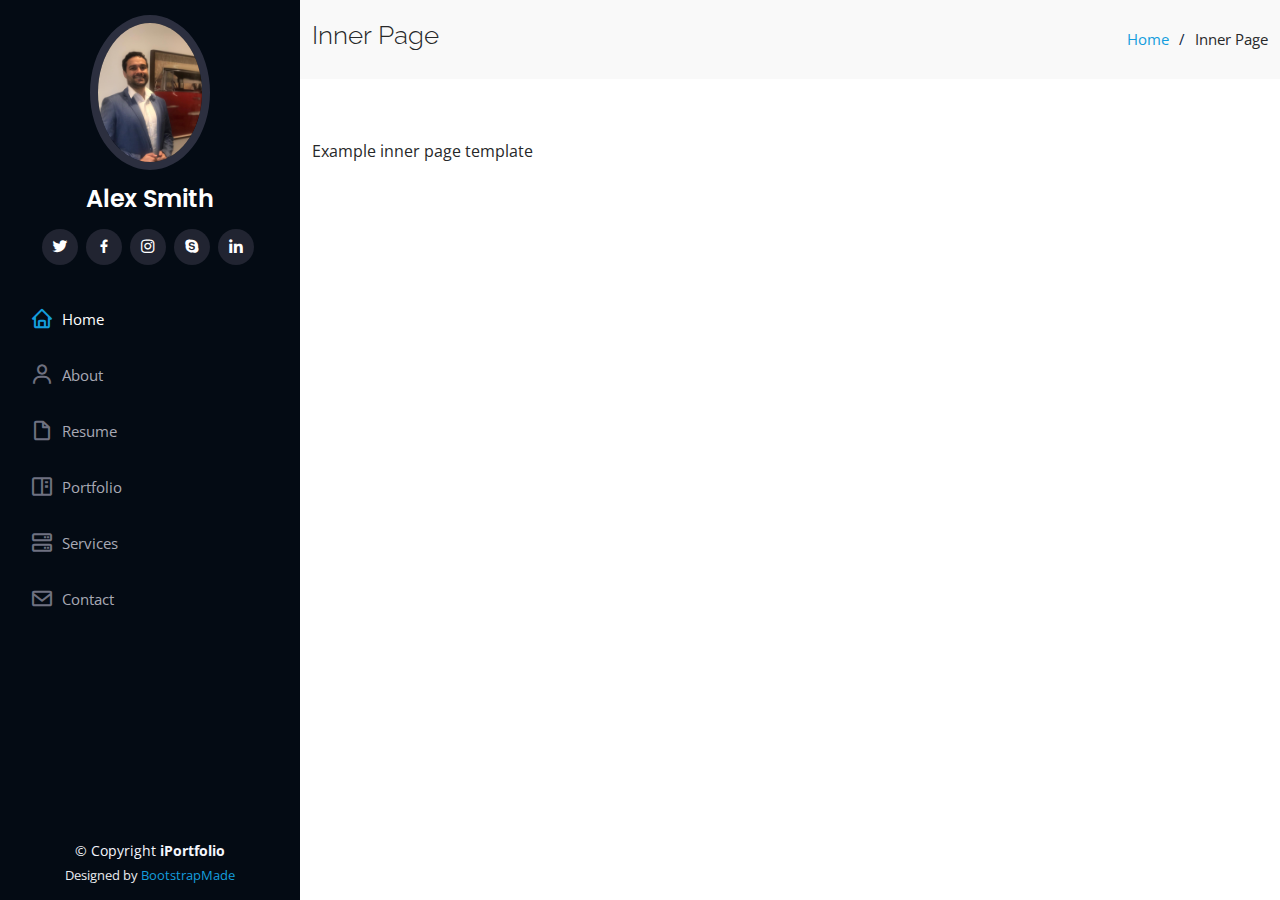
<file: inner-page.html>
<!DOCTYPE html>
<html lang="en">

<head>
  <meta charset="utf-8">
  <meta content="width=device-width, initial-scale=1.0" name="viewport">

  <title>Inner Page - iPortfolio Bootstrap Template</title>
  <meta content="" name="description">
  <meta content="" name="keywords">

  <!-- Favicons -->
  <link href="assets/img/favicon.png" rel="icon">
  <link href="assets/img/apple-touch-icon.png" rel="apple-touch-icon">

  <!-- Google Fonts -->
  <link href="https://fonts.googleapis.com/css?family=Open+Sans:300,300i,400,400i,600,600i,700,700i|Raleway:300,300i,400,400i,500,500i,600,600i,700,700i|Poppins:300,300i,400,400i,500,500i,600,600i,700,700i" rel="stylesheet">

  <!-- Vendor CSS Files -->
  <link href="assets/vendor/aos/aos.css" rel="stylesheet">
  <link href="assets/vendor/bootstrap/css/bootstrap.min.css" rel="stylesheet">
  <link href="assets/vendor/bootstrap-icons/bootstrap-icons.css" rel="stylesheet">
  <link href="assets/vendor/boxicons/css/boxicons.min.css" rel="stylesheet">
  <link href="assets/vendor/glightbox/css/glightbox.min.css" rel="stylesheet">
  <link href="assets/vendor/swiper/swiper-bundle.min.css" rel="stylesheet">

  <!-- Template Main CSS File -->
  <link href="assets/css/style.css" rel="stylesheet">

  <!-- =======================================================
  * Template Name: iPortfolio - v3.3.0
  * Template URL: https://bootstrapmade.com/iportfolio-bootstrap-portfolio-websites-template/
  * Author: BootstrapMade.com
  * License: https://bootstrapmade.com/license/
  ======================================================== -->
</head>

<body>

  <!-- ======= Mobile nav toggle button ======= -->
  <i class="bi bi-list mobile-nav-toggle d-xl-none"></i>

  <!-- ======= Header ======= -->
  <header id="header">
    <div class="d-flex flex-column">

      <div class="profile">
        <img src="assets/img/profile-img.jpg" alt="" class="img-fluid rounded-circle">
        <h1 class="text-light"><a href="index.html">Alex Smith</a></h1>
        <div class="social-links mt-3 text-center">
          <a href="#" class="twitter"><i class="bx bxl-twitter"></i></a>
          <a href="#" class="facebook"><i class="bx bxl-facebook"></i></a>
          <a href="#" class="instagram"><i class="bx bxl-instagram"></i></a>
          <a href="#" class="google-plus"><i class="bx bxl-skype"></i></a>
          <a href="#" class="linkedin"><i class="bx bxl-linkedin"></i></a>
        </div>
      </div>

      <nav id="navbar" class="nav-menu navbar">
        <ul>
          <li><a href="#hero" class="nav-link scrollto active"><i class="bx bx-home"></i> <span>Home</span></a></li>
          <li><a href="#about" class="nav-link scrollto"><i class="bx bx-user"></i> <span>About</span></a></li>
          <li><a href="#resume" class="nav-link scrollto"><i class="bx bx-file-blank"></i> <span>Resume</span></a></li>
          <li><a href="#portfolio" class="nav-link scrollto"><i class="bx bx-book-content"></i> <span>Portfolio</span></a></li>
          <li><a href="#services" class="nav-link scrollto"><i class="bx bx-server"></i> <span>Services</span></a></li>
          <li><a href="#contact" class="nav-link scrollto"><i class="bx bx-envelope"></i> <span>Contact</span></a></li>
        </ul>
      </nav><!-- .nav-menu -->
    </div>
  </header><!-- End Header -->

  <main id="main">

    <!-- ======= Breadcrumbs ======= -->
    <section class="breadcrumbs">
      <div class="container">

        <div class="d-flex justify-content-between align-items-center">
          <h2>Inner Page</h2>
          <ol>
            <li><a href="index.html">Home</a></li>
            <li>Inner Page</li>
          </ol>
        </div>

      </div>
    </section><!-- End Breadcrumbs -->

    <section class="inner-page">
      <div class="container">
        <p>
          Example inner page template
        </p>
      </div>
    </section>

  </main><!-- End #main -->

  <!-- ======= Footer ======= -->
  <footer id="footer">
    <div class="container">
      <div class="copyright">
        &copy; Copyright <strong><span>iPortfolio</span></strong>
      </div>
      <div class="credits">
        <!-- All the links in the footer should remain intact. -->
        <!-- You can delete the links only if you purchased the pro version. -->
        <!-- Licensing information: https://bootstrapmade.com/license/ -->
        <!-- Purchase the pro version with working PHP/AJAX contact form: https://bootstrapmade.com/iportfolio-bootstrap-portfolio-websites-template/ -->
        Designed by <a href="https://bootstrapmade.com/">BootstrapMade</a>
      </div>
    </div>
  </footer><!-- End  Footer -->

  <a href="#" class="back-to-top d-flex align-items-center justify-content-center"><i class="bi bi-arrow-up-short"></i></a>

  <!-- Vendor JS Files -->
  <script src="assets/vendor/aos/aos.js"></script>
  <script src="assets/vendor/bootstrap/js/bootstrap.bundle.min.js"></script>
  <script src="assets/vendor/glightbox/js/glightbox.min.js"></script>
  <script src="assets/vendor/isotope-layout/isotope.pkgd.min.js"></script>
  <script src="assets/vendor/php-email-form/validate.js"></script>
  <script src="assets/vendor/purecounter/purecounter.js"></script>
  <script src="assets/vendor/swiper/swiper-bundle.min.js"></script>
  <script src="assets/vendor/typed.js/typed.min.js"></script>
  <script src="assets/vendor/waypoints/noframework.waypoints.js"></script>

  <!-- Template Main JS File -->
  <script src="assets/js/main.js"></script>

</body>

</html>
</file>
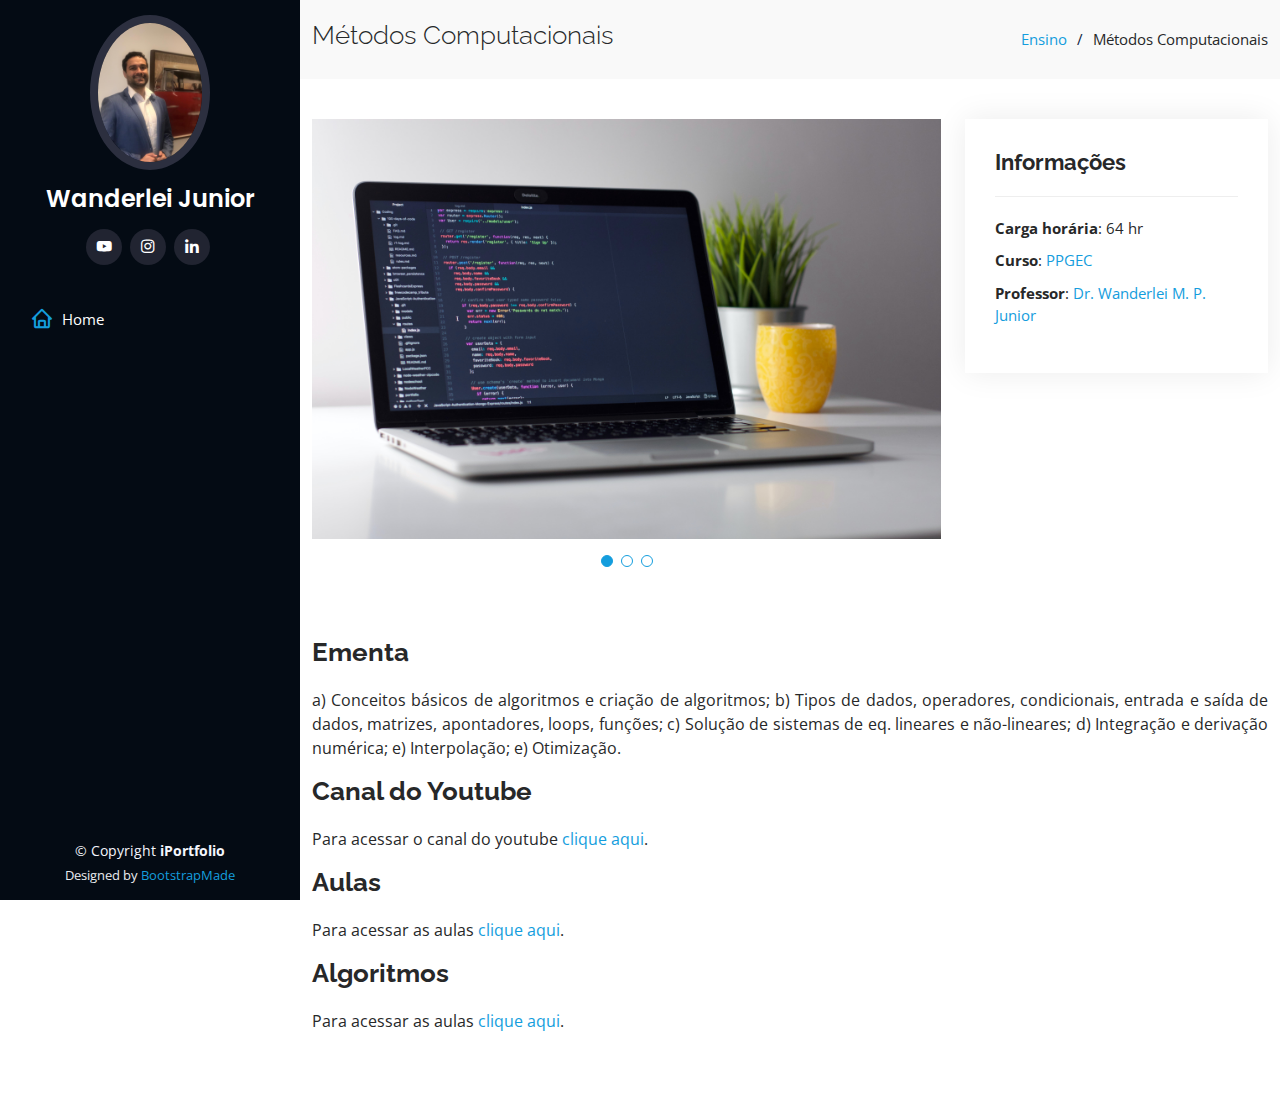
<file: metodos-computacionais.html>
<!DOCTYPE html>
<html lang="en">

<head>
  <meta charset="utf-8">
  <meta content="width=device-width, initial-scale=1.0" name="viewport">

  <title>Métodos Computacionais</title>
  <meta content="" name="description">
  <meta content="" name="keywords">

  <!-- Favicons -->
  <link href="assets/img/favicon.png" rel="icon">
  <link href="assets/img/apple-touch-icon.png" rel="apple-touch-icon">

  <!-- Google Fonts -->
  <link href="https://fonts.googleapis.com/css?family=Open+Sans:300,300i,400,400i,600,600i,700,700i|Raleway:300,300i,400,400i,500,500i,600,600i,700,700i|Poppins:300,300i,400,400i,500,500i,600,600i,700,700i" rel="stylesheet">

  <!-- Vendor CSS Files -->
  <link href="assets/vendor/aos/aos.css" rel="stylesheet">
  <link href="assets/vendor/bootstrap/css/bootstrap.min.css" rel="stylesheet">
  <link href="assets/vendor/bootstrap-icons/bootstrap-icons.css" rel="stylesheet">
  <link href="assets/vendor/boxicons/css/boxicons.min.css" rel="stylesheet">
  <link href="assets/vendor/glightbox/css/glightbox.min.css" rel="stylesheet">
  <link href="assets/vendor/swiper/swiper-bundle.min.css" rel="stylesheet">

  <!-- Template Main CSS File -->
  <link href="assets/css/style.css" rel="stylesheet">

  <!-- =======================================================
  * Template Name: iPortfolio - v3.3.0
  * Template URL: https://bootstrapmade.com/iportfolio-bootstrap-portfolio-websites-template/
  * Author: BootstrapMade.com
  * License: https://bootstrapmade.com/license/
  ======================================================== -->
</head>

<body>

  <!-- ======= Mobile nav toggle button ======= -->
  <i class="bi bi-list mobile-nav-toggle d-xl-none"></i>

  <!-- ======= Header ======= -->
  <header id="header">
    <div class="d-flex flex-column">

      <div class="profile">
        <img src="assets/img/profile-img.jpg" alt="" class="img-fluid rounded-circle">
        <h1 class="text-light"><a href="index.html">Wanderlei Junior</a></h1>
        <div class="social-links mt-3 text-center">
          <a href="https://www.youtube.com/channel/UCy09u2jtpo_BZW0SMUsQzfw/featured" target="_blank" class="twitter"><i class="bx bxl-youtube"></i></a>
          <a href="https://www.instagram.com/gpee_research/" target="_blank" class="instagram"><i class="bx bxl-instagram"></i></a>
          <a href="https://www.linkedin.com/in/wmpjrufg/" target="_blank" class="linkedin"><i class="bx bxl-linkedin"></i></a>
        </div>
      </div>

      <nav id="navbar" class="nav-menu navbar">
        <ul>
          <li><a href="index.html" class="nav-link scrollto active"><i class="bx bx-home"></i> <span>Home</span></a></li>
        </ul>
      </nav><!-- .nav-menu -->
    </div>
  </header><!-- End Header -->

  <main id="main">

    <!-- ======= Breadcrumbs ======= -->
    <section id="breadcrumbs" class="breadcrumbs">
      <div class="container">

        <div class="d-flex justify-content-between align-items-center">
          <h2>Métodos Computacionais</h2>
          <ol>
            <li><a href="index.html">Ensino</a></li>
            <li>Métodos Computacionais</li>
          </ol>
        </div>

      </div>
    </section><!-- End Breadcrumbs -->

    <!-- ======= Portfolio Details Section ======= -->
    <section id="portfolio-details" class="portfolio-details">
      <div class="container">

        <div class="row gy-4">

          <div class="col-lg-8">
            <div class="portfolio-details-slider swiper-container">
              <div class="swiper-wrapper align-items-center">

                <div class="swiper-slide">
                  <img src="assets/img/portfolio/clement-helardot-95YRwf6CNw8-unsplash.jpg" alt="">
                </div>

                <div class="swiper-slide">
                  <img src="assets/img/portfolio/jeswin-thomas-hecib2an4T4-unsplash.jpg" alt="">
                </div>

                <div class="swiper-slide">
                  <img src="assets/img/portfolio/alex-knight-2EJCSULRwC8-unsplash.jpg" alt="">
                </div>

              </div>
              <div class="swiper-pagination"></div>
            </div>
          </div>

          <div class="col-lg-4">
            <div class="portfolio-info">
              <h3>Informações</h3>
              <ul>
                <li><strong>Carga horária</strong>: 64 hr</li>
                <li><strong>Curso</strong>: <a href="https://ppgec.catalao.ufg.br" target="_blank">PPGEC</a></li>
                <li><strong>Professor</strong>: <a href="http://lattes.cnpq.br/2268506213083114" target="_blank">Dr. Wanderlei M. P. Junior</a></li>
              </ul>
            </div>
          </div>
            <div class="portfolio-description">
              <h2>Ementa</h2>
              <p align="justify">
                  a) Conceitos básicos de algoritmos e criação de algoritmos; b) Tipos de dados, operadores, condicionais, entrada e saída de dados, matrizes, apontadores, loops, funções; c) Solução de sistemas de eq. lineares e não-lineares; d) Integração e derivação numérica; e) Interpolação; e) Otimização.
              </p>
              <h2>Canal do Youtube</h2>
              <p align="justify">
                  Para acessar o canal do youtube <a href="https://www.youtube.com/playlist?list=PLUU8Yx6t43lFEmIJ4kgOa933D3ydh1dXm" target="_blank">clique aqui</a>.
              </p>
              <h2>Aulas</h2>
              <p align="justify">
                  Para acessar as aulas <a href="https://github.com/wmpjrufg/ECC0009-METODOS-COMPUTACIONAIS/tree/main/Aulas%20PDF" target="_blank">clique aqui</a>.
              </p>
              <h2>Algoritmos</h2>
              <p align="justify">
                  Para acessar as aulas <a href="https://github.com/wmpjrufg/ECC0009-METODOS-COMPUTACIONAIS/tree/main/Algoritmos" target="_blank">clique aqui</a>.
              </p>
            </div>
        </div>
      </div>
    </section><!-- End Portfolio Details Section -->

  </main><!-- End #main -->

  <!-- ======= Footer ======= -->
  <footer id="footer">
    <div class="container">
      <div class="copyright">
        &copy; Copyright <strong><span>iPortfolio</span></strong>
      </div>
      <div class="credits">
        <!-- All the links in the footer should remain intact. -->
        <!-- You can delete the links only if you purchased the pro version. -->
        <!-- Licensing information: https://bootstrapmade.com/license/ -->
        <!-- Purchase the pro version with working PHP/AJAX contact form: https://bootstrapmade.com/iportfolio-bootstrap-portfolio-websites-template/ -->
        Designed by <a href="https://bootstrapmade.com/">BootstrapMade</a>
      </div>
    </div>
  </footer><!-- End  Footer -->

  <a href="#" class="back-to-top d-flex align-items-center justify-content-center"><i class="bi bi-arrow-up-short"></i></a>

  <!-- Vendor JS Files -->
  <script src="assets/vendor/aos/aos.js"></script>
  <script src="assets/vendor/bootstrap/js/bootstrap.bundle.min.js"></script>
  <script src="assets/vendor/glightbox/js/glightbox.min.js"></script>
  <script src="assets/vendor/isotope-layout/isotope.pkgd.min.js"></script>
  <script src="assets/vendor/php-email-form/validate.js"></script>
  <script src="assets/vendor/purecounter/purecounter.js"></script>
  <script src="assets/vendor/swiper/swiper-bundle.min.js"></script>
  <script src="assets/vendor/typed.js/typed.min.js"></script>
  <script src="assets/vendor/waypoints/noframework.waypoints.js"></script>

  <!-- Template Main JS File -->
  <script src="assets/js/main.js"></script>

</body>

</html>
</file>
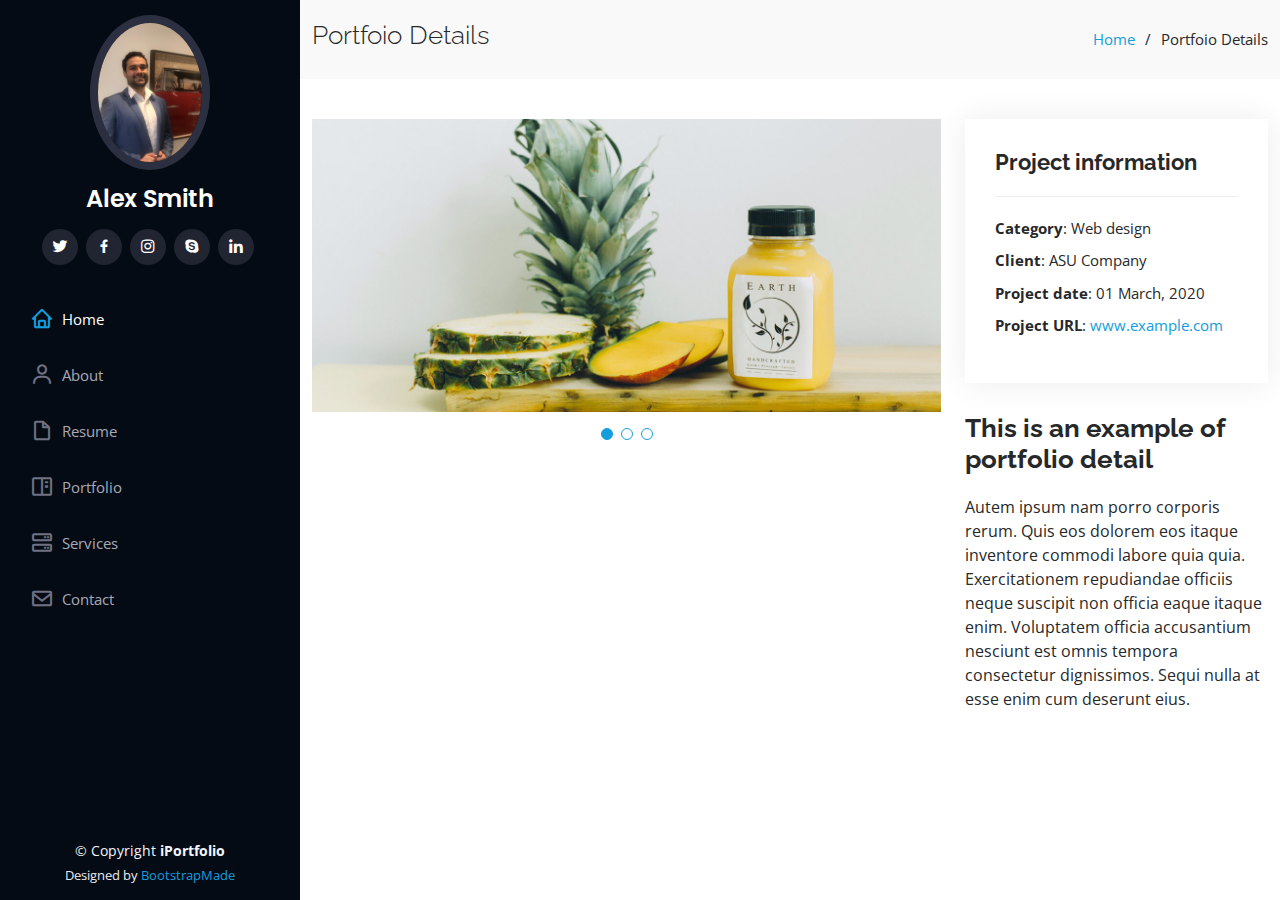
<file: portfolio-details.html>
<!DOCTYPE html>
<html lang="en">

<head>
  <meta charset="utf-8">
  <meta content="width=device-width, initial-scale=1.0" name="viewport">

  <title>Portfolio Details - iPortfolio Bootstrap Template</title>
  <meta content="" name="description">
  <meta content="" name="keywords">

  <!-- Favicons -->
  <link href="assets/img/favicon.png" rel="icon">
  <link href="assets/img/apple-touch-icon.png" rel="apple-touch-icon">

  <!-- Google Fonts -->
  <link href="https://fonts.googleapis.com/css?family=Open+Sans:300,300i,400,400i,600,600i,700,700i|Raleway:300,300i,400,400i,500,500i,600,600i,700,700i|Poppins:300,300i,400,400i,500,500i,600,600i,700,700i" rel="stylesheet">

  <!-- Vendor CSS Files -->
  <link href="assets/vendor/aos/aos.css" rel="stylesheet">
  <link href="assets/vendor/bootstrap/css/bootstrap.min.css" rel="stylesheet">
  <link href="assets/vendor/bootstrap-icons/bootstrap-icons.css" rel="stylesheet">
  <link href="assets/vendor/boxicons/css/boxicons.min.css" rel="stylesheet">
  <link href="assets/vendor/glightbox/css/glightbox.min.css" rel="stylesheet">
  <link href="assets/vendor/swiper/swiper-bundle.min.css" rel="stylesheet">

  <!-- Template Main CSS File -->
  <link href="assets/css/style.css" rel="stylesheet">

  <!-- =======================================================
  * Template Name: iPortfolio - v3.3.0
  * Template URL: https://bootstrapmade.com/iportfolio-bootstrap-portfolio-websites-template/
  * Author: BootstrapMade.com
  * License: https://bootstrapmade.com/license/
  ======================================================== -->
</head>

<body>

  <!-- ======= Mobile nav toggle button ======= -->
  <i class="bi bi-list mobile-nav-toggle d-xl-none"></i>

  <!-- ======= Header ======= -->
  <header id="header">
    <div class="d-flex flex-column">

      <div class="profile">
        <img src="assets/img/profile-img.jpg" alt="" class="img-fluid rounded-circle">
        <h1 class="text-light"><a href="index.html">Alex Smith</a></h1>
        <div class="social-links mt-3 text-center">
          <a href="#" class="twitter"><i class="bx bxl-twitter"></i></a>
          <a href="#" class="facebook"><i class="bx bxl-facebook"></i></a>
          <a href="#" class="instagram"><i class="bx bxl-instagram"></i></a>
          <a href="#" class="google-plus"><i class="bx bxl-skype"></i></a>
          <a href="#" class="linkedin"><i class="bx bxl-linkedin"></i></a>
        </div>
      </div>

      <nav id="navbar" class="nav-menu navbar">
        <ul>
          <li><a href="#hero" class="nav-link scrollto active"><i class="bx bx-home"></i> <span>Home</span></a></li>
          <li><a href="#about" class="nav-link scrollto"><i class="bx bx-user"></i> <span>About</span></a></li>
          <li><a href="#resume" class="nav-link scrollto"><i class="bx bx-file-blank"></i> <span>Resume</span></a></li>
          <li><a href="#portfolio" class="nav-link scrollto"><i class="bx bx-book-content"></i> <span>Portfolio</span></a></li>
          <li><a href="#services" class="nav-link scrollto"><i class="bx bx-server"></i> <span>Services</span></a></li>
          <li><a href="#contact" class="nav-link scrollto"><i class="bx bx-envelope"></i> <span>Contact</span></a></li>
        </ul>
      </nav><!-- .nav-menu -->
    </div>
  </header><!-- End Header -->

  <main id="main">

    <!-- ======= Breadcrumbs ======= -->
    <section id="breadcrumbs" class="breadcrumbs">
      <div class="container">

        <div class="d-flex justify-content-between align-items-center">
          <h2>Portfoio Details</h2>
          <ol>
            <li><a href="index.html">Home</a></li>
            <li>Portfoio Details</li>
          </ol>
        </div>

      </div>
    </section><!-- End Breadcrumbs -->

    <!-- ======= Portfolio Details Section ======= -->
    <section id="portfolio-details" class="portfolio-details">
      <div class="container">

        <div class="row gy-4">

          <div class="col-lg-8">
            <div class="portfolio-details-slider swiper-container">
              <div class="swiper-wrapper align-items-center">

                <div class="swiper-slide">
                  <img src="assets/img/portfolio/portfolio-details-1.jpg" alt="">
                </div>

                <div class="swiper-slide">
                  <img src="assets/img/portfolio/portfolio-details-2.jpg" alt="">
                </div>

                <div class="swiper-slide">
                  <img src="assets/img/portfolio/portfolio-details-3.jpg" alt="">
                </div>

              </div>
              <div class="swiper-pagination"></div>
            </div>
          </div>

          <div class="col-lg-4">
            <div class="portfolio-info">
              <h3>Project information</h3>
              <ul>
                <li><strong>Category</strong>: Web design</li>
                <li><strong>Client</strong>: ASU Company</li>
                <li><strong>Project date</strong>: 01 March, 2020</li>
                <li><strong>Project URL</strong>: <a href="#">www.example.com</a></li>
              </ul>
            </div>
            <div class="portfolio-description">
              <h2>This is an example of portfolio detail</h2>
              <p>
                Autem ipsum nam porro corporis rerum. Quis eos dolorem eos itaque inventore commodi labore quia quia. Exercitationem repudiandae officiis neque suscipit non officia eaque itaque enim. Voluptatem officia accusantium nesciunt est omnis tempora consectetur dignissimos. Sequi nulla at esse enim cum deserunt eius.
              </p>
            </div>
          </div>

        </div>

      </div>
    </section><!-- End Portfolio Details Section -->

  </main><!-- End #main -->

  <!-- ======= Footer ======= -->
  <footer id="footer">
    <div class="container">
      <div class="copyright">
        &copy; Copyright <strong><span>iPortfolio</span></strong>
      </div>
      <div class="credits">
        <!-- All the links in the footer should remain intact. -->
        <!-- You can delete the links only if you purchased the pro version. -->
        <!-- Licensing information: https://bootstrapmade.com/license/ -->
        <!-- Purchase the pro version with working PHP/AJAX contact form: https://bootstrapmade.com/iportfolio-bootstrap-portfolio-websites-template/ -->
        Designed by <a href="https://bootstrapmade.com/">BootstrapMade</a>
      </div>
    </div>
  </footer><!-- End  Footer -->

  <a href="#" class="back-to-top d-flex align-items-center justify-content-center"><i class="bi bi-arrow-up-short"></i></a>

  <!-- Vendor JS Files -->
  <script src="assets/vendor/aos/aos.js"></script>
  <script src="assets/vendor/bootstrap/js/bootstrap.bundle.min.js"></script>
  <script src="assets/vendor/glightbox/js/glightbox.min.js"></script>
  <script src="assets/vendor/isotope-layout/isotope.pkgd.min.js"></script>
  <script src="assets/vendor/php-email-form/validate.js"></script>
  <script src="assets/vendor/purecounter/purecounter.js"></script>
  <script src="assets/vendor/swiper/swiper-bundle.min.js"></script>
  <script src="assets/vendor/typed.js/typed.min.js"></script>
  <script src="assets/vendor/waypoints/noframework.waypoints.js"></script>

  <!-- Template Main JS File -->
  <script src="assets/js/main.js"></script>

</body>

</html>
</file>
<file: assets/css/style.css>
/**
* Template Name: iPortfolio - v3.3.0
* Template URL: https://bootstrapmade.com/iportfolio-bootstrap-portfolio-websites-template/
* Author: BootstrapMade.com
* License: https://bootstrapmade.com/license/
*/

/*--------------------------------------------------------------
# General
--------------------------------------------------------------*/
body {
  font-family: "Open Sans", sans-serif;
  color: #272829;
}

a {
  color: #149ddd;
  text-decoration: none;
}

a:hover {
  color: #37b3ed;
  text-decoration: none;
}

h1, h2, h3, h4, h5, h6 {
  font-family: "Raleway", sans-serif;
}

/*--------------------------------------------------------------
# Back to top button
--------------------------------------------------------------*/
.back-to-top {
  position: fixed;
  visibility: hidden;
  opacity: 0;
  right: 15px;
  bottom: 15px;
  z-index: 996;
  background: #149ddd;
  width: 40px;
  height: 40px;
  border-radius: 50px;
  transition: all 0.4s;
}

.back-to-top i {
  font-size: 28px;
  color: #fff;
  line-height: 0;
}

.back-to-top:hover {
  background: #2eafec;
  color: #fff;
}

.back-to-top.active {
  visibility: visible;
  opacity: 1;
}

/*--------------------------------------------------------------
# Header
--------------------------------------------------------------*/
#header {
  position: fixed;
  top: 0;
  left: 0;
  bottom: 0;
  width: 300px;
  transition: all ease-in-out 0.5s;
  z-index: 9997;
  transition: all 0.5s;
  padding: 0 15px;
  background: #040b14;
  overflow-y: auto;
}

#header .profile img {
  margin: 15px auto;
  display: block;
  width: 120px;
  border: 8px solid #2c2f3f;
}

#header .profile h1 {
  font-size: 24px;
  margin: 0;
  padding: 0;
  font-weight: 600;
  -moz-text-align-last: center;
  text-align-last: center;
  font-family: "Poppins", sans-serif;
}

#header .profile h1 a, #header .profile h1 a:hover {
  color: #fff;
  text-decoration: none;
}

#header .profile .social-links a {
  font-size: 18px;
  display: inline-block;
  background: #212431;
  color: #fff;
  line-height: 1;
  padding: 8px 0;
  margin-right: 4px;
  border-radius: 50%;
  text-align: center;
  width: 36px;
  height: 36px;
  transition: 0.3s;
}

#header .profile .social-links a:hover {
  background: #149ddd;
  color: #fff;
  text-decoration: none;
}

#main {
  margin-left: 300px;
}

@media (max-width: 1199px) {
  #header {
    left: -300px;
  }
  #main {
    margin-left: 0;
  }
}

/*--------------------------------------------------------------
# Navigation Menu
--------------------------------------------------------------*/
/* Desktop Navigation */
.nav-menu {
  padding: 30px 0 0 0;
}

.nav-menu * {
  margin: 0;
  padding: 0;
  list-style: none;
}

.nav-menu > ul > li {
  position: relative;
  white-space: nowrap;
}

.nav-menu a, .nav-menu a:focus {
  display: flex;
  align-items: center;
  color: #a8a9b4;
  padding: 12px 15px;
  margin-bottom: 8px;
  transition: 0.3s;
  font-size: 15px;
}

.nav-menu a i, .nav-menu a:focus i {
  font-size: 24px;
  padding-right: 8px;
  color: #6f7180;
}

.nav-menu a:hover, .nav-menu .active, .nav-menu .active:focus, .nav-menu li:hover > a {
  text-decoration: none;
  color: #fff;
}

.nav-menu a:hover i, .nav-menu .active i, .nav-menu .active:focus i, .nav-menu li:hover > a i {
  color: #149ddd;
}

/* Mobile Navigation */
.mobile-nav-toggle {
  position: fixed;
  right: 15px;
  top: 15px;
  z-index: 9998;
  border: 0;
  font-size: 24px;
  transition: all 0.4s;
  outline: none !important;
  background-color: #149ddd;
  color: #fff;
  width: 40px;
  height: 40px;
  display: inline-flex;
  align-items: center;
  justify-content: center;
  line-height: 0;
  border-radius: 50px;
  cursor: pointer;
}

.mobile-nav-active {
  overflow: hidden;
}

.mobile-nav-active #header {
  left: 0;
}

/*--------------------------------------------------------------
# Hero Section
--------------------------------------------------------------*/
#hero {
  width: 100%;
  height: 100vh;
  background: url("../img/johnson-wang-4flhKx1sUdE-unsplash.jpg") top center;
  background-size: cover;
}

#hero:before {
  content: "";
  background: rgba(5, 13, 24, 0.3);
  position: absolute;
  bottom: 0;
  top: 0;
  left: 0;
  right: 0;
  z-index: 1;
}

#hero .hero-container {
  position: relative;
  z-index: 2;
  min-width: 300px;
}

#hero h1 {
  margin: 0 0 10px 0;
  font-size: 64px;
  font-weight: 700;
  line-height: 56px;
  color: #fff;
}

#hero p {
  color: #fff;
  margin-bottom: 50px;
  font-size: 26px;
  font-family: "Poppins", sans-serif;
}

#hero p span {
  color: #fff;
  padding-bottom: 4px;
  letter-spacing: 1px;
  border-bottom: 3px solid #149ddd;
}

@media (min-width: 1024px) {
  #hero {
    background-attachment: fixed;
  }
}

@media (max-width: 768px) {
  #hero h1 {
    font-size: 28px;
    line-height: 36px;
  }
  #hero h2 {
    font-size: 18px;
    line-height: 24px;
    margin-bottom: 30px;
  }
}

/*--------------------------------------------------------------
# Sections General
--------------------------------------------------------------*/
section {
  padding: 60px 0;
  overflow: hidden;
}

.section-bg {
  background: #f5f8fd;
}

.section-title {
  padding-bottom: 30px;
}

.section-title h2 {
  font-size: 32px;
  font-weight: bold;
  margin-bottom: 20px;
  padding-bottom: 20px;
  position: relative;
  color: #173b6c;
}

.section-title h2::after {
  content: '';
  position: absolute;
  display: block;
  width: 50px;
  height: 3px;
  background: #149ddd;
  bottom: 0;
  left: 0;
}

.section-title p {
  margin-bottom: 0;
}

/*--------------------------------------------------------------
# About
--------------------------------------------------------------*/
.about .content h3 {
  font-weight: 700;
  font-size: 26px;
  color: #173b6c;
}

.about .content ul {
  list-style: none;
  padding: 0;
}

.about .content ul li {
  margin-bottom: 20px;
  display: flex;
  align-items: center;
}

.about .content ul strong {
  margin-right: 10px;
}

.about .content ul i {
  font-size: 16px;
  margin-right: 5px;
  color: #149ddd;
  line-height: 0;
}

.about .content p:last-child {
  margin-bottom: 0;
}

/*--------------------------------------------------------------
# Facts
--------------------------------------------------------------*/
.facts {
  padding-bottom: 30px;
}

.facts .count-box {
  padding: 30px;
  width: 100%;
}

.facts .count-box i {
  display: block;
  font-size: 44px;
  color: #149ddd;
  float: left;
  line-height: 0;
}

.facts .count-box span {
  font-size: 48px;
  line-height: 40px;
  display: block;
  font-weight: 700;
  color: #050d18;
  margin-left: 60px;
}

.facts .count-box p {
  padding: 15px 0 0 0;
  margin: 0 0 0 60px;
  font-family: "Raleway", sans-serif;
  font-size: 14px;
  color: #122f57;
}

.facts .count-box a {
  font-weight: 600;
  display: block;
  margin-top: 20px;
  color: #122f57;
  font-size: 15px;
  font-family: "Poppins", sans-serif;
  transition: ease-in-out 0.3s;
}

.facts .count-box a:hover {
  color: #1f5297;
}

/*--------------------------------------------------------------
# Akills
--------------------------------------------------------------*/
.skills .progress {
  height: 60px;
  display: block;
  background: none;
  border-radius: 0;
}

.skills .progress .skill {
  padding: 0;
  margin: 0 0 6px 0;
  text-transform: uppercase;
  display: block;
  font-weight: 600;
  font-family: "Poppins", sans-serif;
  color: #050d18;
}

.skills .progress .skill .val {
  float: right;
  font-style: normal;
}

.skills .progress-bar-wrap {
  background: #dce8f8;
  height: 10px;
}

.skills .progress-bar {
  width: 1px;
  height: 10px;
  transition: .9s;
  background-color: #149ddd;
}

/*--------------------------------------------------------------
# Resume
--------------------------------------------------------------*/
.resume .resume-title {
  font-size: 26px;
  font-weight: 700;
  margin-top: 20px;
  margin-bottom: 20px;
  color: #050d18;
}

.resume .resume-item {
  padding: 0 0 20px 20px;
  margin-top: -2px;
  border-left: 2px solid #1f5297;
  position: relative;
}

.resume .resume-item h4 {
  line-height: 18px;
  font-size: 18px;
  font-weight: 600;
  text-transform: uppercase;
  font-family: "Poppins", sans-serif;
  color: #050d18;
  margin-bottom: 10px;
}

.resume .resume-item h5 {
  font-size: 16px;
  background: #e4edf9;
  padding: 5px 15px;
  display: inline-block;
  font-weight: 600;
  margin-bottom: 10px;
}

.resume .resume-item ul {
  padding-left: 20px;
}

.resume .resume-item ul li {
  padding-bottom: 10px;
}

.resume .resume-item:last-child {
  padding-bottom: 0;
}

.resume .resume-item::before {
  content: "";
  position: absolute;
  width: 16px;
  height: 16px;
  border-radius: 50px;
  left: -9px;
  top: 0;
  background: #fff;
  border: 2px solid #1f5297;
}

/*--------------------------------------------------------------
# Portfolio
--------------------------------------------------------------*/
.portfolio .portfolio-item {
  margin-bottom: 30px;
}

.portfolio #portfolio-flters {
  padding: 0;
  margin: 0 auto 35px auto;
  list-style: none;
  text-align: center;
  background: #fff;
  border-radius: 50px;
  padding: 2px 15px;
}

.portfolio #portfolio-flters li {
  cursor: pointer;
  display: inline-block;
  padding: 10px 15px 8px 15px;
  font-size: 14px;
  font-weight: 600;
  line-height: 1;
  text-transform: uppercase;
  color: #272829;
  margin-bottom: 5px;
  transition: all 0.3s ease-in-out;
}

.portfolio #portfolio-flters li:hover, .portfolio #portfolio-flters li.filter-active {
  color: #149ddd;
}

.portfolio #portfolio-flters li:last-child {
  margin-right: 0;
}

.portfolio .portfolio-wrap {
  transition: 0.3s;
  position: relative;
  overflow: hidden;
  z-index: 1;
}

.portfolio .portfolio-wrap::before {
  content: "";
  background: rgba(255, 255, 255, 0.5);
  position: absolute;
  left: 0;
  right: 0;
  top: 0;
  bottom: 0;
  transition: all ease-in-out 0.3s;
  z-index: 2;
  opacity: 0;
}

.portfolio .portfolio-wrap .portfolio-links {
  opacity: 1;
  left: 0;
  right: 0;
  bottom: -60px;
  z-index: 3;
  position: absolute;
  transition: all ease-in-out 0.3s;
  display: flex;
  justify-content: center;
}

.portfolio .portfolio-wrap .portfolio-links a {
  color: #fff;
  font-size: 28px;
  text-align: center;
  background: rgba(20, 157, 221, 0.75);
  transition: 0.3s;
  width: 50%;
}

.portfolio .portfolio-wrap .portfolio-links a:hover {
  background: rgba(20, 157, 221, 0.95);
}

.portfolio .portfolio-wrap .portfolio-links a + a {
  border-left: 1px solid #37b3ed;
}

.portfolio .portfolio-wrap:hover::before {
  top: 0;
  left: 0;
  right: 0;
  bottom: 0;
  opacity: 1;
}

.portfolio .portfolio-wrap:hover .portfolio-links {
  opacity: 1;
  bottom: 0;
}

/*--------------------------------------------------------------
# Portfolio Details
--------------------------------------------------------------*/
.portfolio-details {
  padding-top: 40px;
}

.portfolio-details .portfolio-details-slider img {
  width: 100%;
}

.portfolio-details .portfolio-details-slider .swiper-pagination {
  margin-top: 20px;
  position: relative;
}

.portfolio-details .portfolio-details-slider .swiper-pagination .swiper-pagination-bullet {
  width: 12px;
  height: 12px;
  background-color: #fff;
  opacity: 1;
  border: 1px solid #149ddd;
}

.portfolio-details .portfolio-details-slider .swiper-pagination .swiper-pagination-bullet-active {
  background-color: #149ddd;
}

.portfolio-details .portfolio-info {
  padding: 30px;
  box-shadow: 0px 0 30px rgba(5, 13, 24, 0.08);
}

.portfolio-details .portfolio-info h3 {
  font-size: 22px;
  font-weight: 700;
  margin-bottom: 20px;
  padding-bottom: 20px;
  border-bottom: 1px solid #eee;
}

.portfolio-details .portfolio-info ul {
  list-style: none;
  padding: 0;
  font-size: 15px;
}

.portfolio-details .portfolio-info ul li + li {
  margin-top: 10px;
}

.portfolio-details .portfolio-description {
  padding-top: 30px;
}

.portfolio-details .portfolio-description h2 {
  font-size: 26px;
  font-weight: 700;
  margin-bottom: 20px;
}

.portfolio-details .portfolio-description p {
  padding: 0;
}

/*--------------------------------------------------------------
# Services
--------------------------------------------------------------*/
.services .icon-box {
  margin-bottom: 20px;
}

.services .icon {
  float: left;
  display: flex;
  align-items: center;
  justify-content: center;
  width: 54px;
  height: 54px;
  background: #149ddd;
  border-radius: 50%;
  transition: 0.5s;
  border: 1px solid #149ddd;
}

.services .icon i {
  color: #fff;
  font-size: 24px;
  line-height: 0;
}

.services .icon-box:hover .icon {
  background: #fff;
}

.services .icon-box:hover .icon i {
  color: #149ddd;
}

.services .title {
  margin-left: 80px;
  font-weight: 700;
  margin-bottom: 15px;
  font-size: 18px;
}

.services .title a {
  color: #343a40;
}

.services .title a:hover {
  color: #149ddd;
}

.services .description {
  margin-left: 80px;
  line-height: 24px;
  font-size: 14px;
}

/*--------------------------------------------------------------
# Testimonials
--------------------------------------------------------------*/
.testimonials .testimonial-item {
  box-sizing: content-box;
  text-align: center;
  min-height: 320px;
}

.testimonials .testimonial-item .testimonial-img {
  width: 90px;
  border-radius: 50%;
  margin: 0 auto;
}

.testimonials .testimonial-item h3 {
  font-size: 18px;
  font-weight: bold;
  margin: 10px 0 5px 0;
  color: #111;
}

.testimonials .testimonial-item h4 {
  font-size: 14px;
  color: #999;
  margin: 0;
}

.testimonials .testimonial-item .quote-icon-left, .testimonials .testimonial-item .quote-icon-right {
  color: #c3e8fa;
  font-size: 26px;
}

.testimonials .testimonial-item .quote-icon-left {
  display: inline-block;
  left: -5px;
  position: relative;
}

.testimonials .testimonial-item .quote-icon-right {
  display: inline-block;
  right: -5px;
  position: relative;
  top: 10px;
}

.testimonials .testimonial-item p {
  font-style: italic;
  margin: 0 15px 15px 15px;
  padding: 20px;
  background: #fff;
  position: relative;
  margin-bottom: 35px;
  border-radius: 6px;
  box-shadow: 0px 2px 15px rgba(0, 0, 0, 0.1);
}

.testimonials .testimonial-item p::after {
  content: "";
  width: 0;
  height: 0;
  border-top: 20px solid #fff;
  border-right: 20px solid transparent;
  border-left: 20px solid transparent;
  position: absolute;
  bottom: -20px;
  left: calc(50% - 20px);
}

.testimonials .swiper-pagination {
  margin-top: 20px;
  position: relative;
}

.testimonials .swiper-pagination .swiper-pagination-bullet {
  width: 12px;
  height: 12px;
  background-color: #fff;
  opacity: 1;
  border: 1px solid #149ddd;
}

.testimonials .swiper-pagination .swiper-pagination-bullet-active {
  background-color: #149ddd;
}

/*--------------------------------------------------------------
# Contact
--------------------------------------------------------------*/
.contact {
  padding-bottom: 130px;
}

.contact .info {
  padding: 30px;
  background: #fff;
  width: 100%;
  box-shadow: 0 0 24px 0 rgba(0, 0, 0, 0.12);
}

.contact .info i {
  font-size: 20px;
  color: #149ddd;
  float: left;
  width: 44px;
  height: 44px;
  background: #dff3fc;
  display: flex;
  justify-content: center;
  align-items: center;
  border-radius: 50px;
  transition: all 0.3s ease-in-out;
}

.contact .info h4 {
  padding: 0 0 0 60px;
  font-size: 22px;
  font-weight: 600;
  margin-bottom: 5px;
  color: #050d18;
}

.contact .info p {
  padding: 0 0 10px 60px;
  margin-bottom: 20px;
  font-size: 14px;
  color: #173b6c;
}

.contact .info .email p {
  padding-top: 5px;
}

.contact .info .social-links {
  padding-left: 60px;
}

.contact .info .social-links a {
  font-size: 18px;
  display: inline-block;
  background: #333;
  color: #fff;
  line-height: 1;
  padding: 8px 0;
  border-radius: 50%;
  text-align: center;
  width: 36px;
  height: 36px;
  transition: 0.3s;
  margin-right: 10px;
}

.contact .info .social-links a:hover {
  background: #149ddd;
  color: #fff;
}

.contact .info .email:hover i, .contact .info .address:hover i, .contact .info .phone:hover i {
  background: #149ddd;
  color: #fff;
}

.contact .php-email-form {
  width: 100%;
  padding: 30px;
  background: #fff;
  box-shadow: 0 0 24px 0 rgba(0, 0, 0, 0.12);
}

.contact .php-email-form .form-group {
  padding-bottom: 8px;
}

.contact .php-email-form .validate {
  display: none;
  color: red;
  margin: 0 0 15px 0;
  font-weight: 400;
  font-size: 13px;
}

.contact .php-email-form .error-message {
  display: none;
  color: #fff;
  background: #ed3c0d;
  text-align: left;
  padding: 15px;
  font-weight: 600;
}

.contact .php-email-form .error-message br + br {
  margin-top: 25px;
}

.contact .php-email-form .sent-message {
  display: none;
  color: #fff;
  background: #18d26e;
  text-align: center;
  padding: 15px;
  font-weight: 600;
}

.contact .php-email-form .loading {
  display: none;
  background: #fff;
  text-align: center;
  padding: 15px;
}

.contact .php-email-form .loading:before {
  content: "";
  display: inline-block;
  border-radius: 50%;
  width: 24px;
  height: 24px;
  margin: 0 10px -6px 0;
  border: 3px solid #18d26e;
  border-top-color: #eee;
  -webkit-animation: animate-loading 1s linear infinite;
  animation: animate-loading 1s linear infinite;
}

.contact .php-email-form .form-group {
  margin-bottom: 15px;
}

.contact .php-email-form label {
  padding-bottom: 8px;
}

.contact .php-email-form input, .contact .php-email-form textarea {
  border-radius: 0;
  box-shadow: none;
  font-size: 14px;
}

.contact .php-email-form input {
  height: 44px;
}

.contact .php-email-form textarea {
  padding: 10px 15px;
}

.contact .php-email-form button[type="submit"] {
  background: #149ddd;
  border: 0;
  padding: 10px 24px;
  color: #fff;
  transition: 0.4s;
  border-radius: 4px;
}

.contact .php-email-form button[type="submit"]:hover {
  background: #37b3ed;
}

@-webkit-keyframes animate-loading {
  0% {
    transform: rotate(0deg);
  }
  100% {
    transform: rotate(360deg);
  }
}

@keyframes animate-loading {
  0% {
    transform: rotate(0deg);
  }
  100% {
    transform: rotate(360deg);
  }
}

/*--------------------------------------------------------------
# Breadcrumbs
--------------------------------------------------------------*/
.breadcrumbs {
  padding: 20px 0;
  background: #f9f9f9;
}

.breadcrumbs h2 {
  font-size: 26px;
  font-weight: 300;
}

.breadcrumbs ol {
  display: flex;
  flex-wrap: wrap;
  list-style: none;
  padding: 0;
  margin: 0;
  font-size: 15px;
}

.breadcrumbs ol li + li {
  padding-left: 10px;
}

.breadcrumbs ol li + li::before {
  display: inline-block;
  padding-right: 10px;
  color: #0e2442;
  content: "/";
}

@media (max-width: 768px) {
  .breadcrumbs .d-flex {
    display: block !important;
  }
  .breadcrumbs ol {
    display: block;
  }
  .breadcrumbs ol li {
    display: inline-block;
  }
}

/*--------------------------------------------------------------
# Footer
--------------------------------------------------------------*/
#footer {
  padding: 15px;
  color: #f4f6fd;
  font-size: 14px;
  position: fixed;
  left: 0;
  bottom: 0;
  width: 300px;
  z-index: 9999;
  background: #040b14;
}

#footer .copyright {
  text-align: center;
}

#footer .credits {
  padding-top: 5px;
  text-align: center;
  font-size: 13px;
  color: #eaebf0;
}

@media (max-width: 1199px) {
  #footer {
    position: static;
    width: auto;
    padding-right: 20px 15px;
  }
}
</file>
